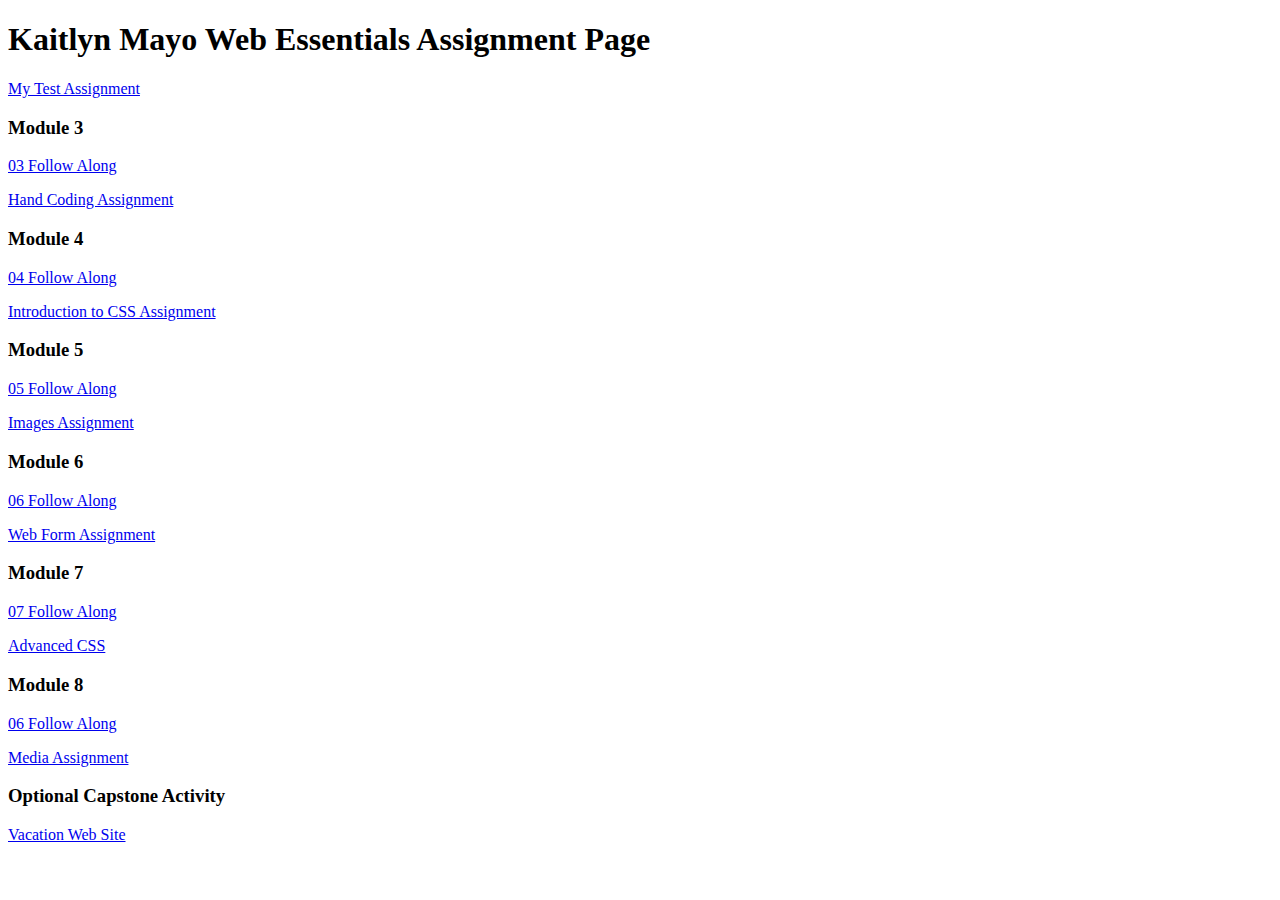
<file: index.html>
<!DOCTYPE html>
<html lang="en">
	<head>
		<meta charset="UTF-8">
		<meta name="viewport" content="width=device-width, initial-scale=1.0">
		<title>dwdd 1600 assignment list page</title>
	</head>
	<body>
		<h1>Kaitlyn Mayo Web Essentials Assignment Page</h1>
		<p><a href="01test">My Test Assignment</a></p>
		
		<h3>Module 3</h3>
		<p><a href="03follow-along">03 Follow Along</a></p>
		<p><a href="03hand-coding">Hand Coding Assignment</a></p>
		
		<h3>Module 4</h3>
		<p><a href="04follow-along">04 Follow Along</a></p>
		<p><a href="04intro-css">Introduction to CSS Assignment</a></p>
		
		<h3>Module 5</h3>
		<p><a href="05follow-along">05 Follow Along</a></p>
		<p><a href="05images">Images Assignment</a></p>
		
		<h3>Module 6</h3>
		<p><a href="06follow-along">06 Follow Along</a></p>
		<p><a href="06form">Web Form Assignment</a></p>
		
		<h3>Module 7</h3>
		<p><a href="07follow-along">07 Follow Along</a></p>
		<p><a href="07advanced-css">Advanced CSS</a></p>
		
		<h3>Module 8</h3>
		<p><a href="08follow-along">06 Follow Along</a></p>
		<p><a href="08media">Media Assignment</a></p>
		
		<h3>Optional Capstone Activity</h3>
		<p><a href="vacation">Vacation Web Site</a></p>
	</body>
</html>
</file>
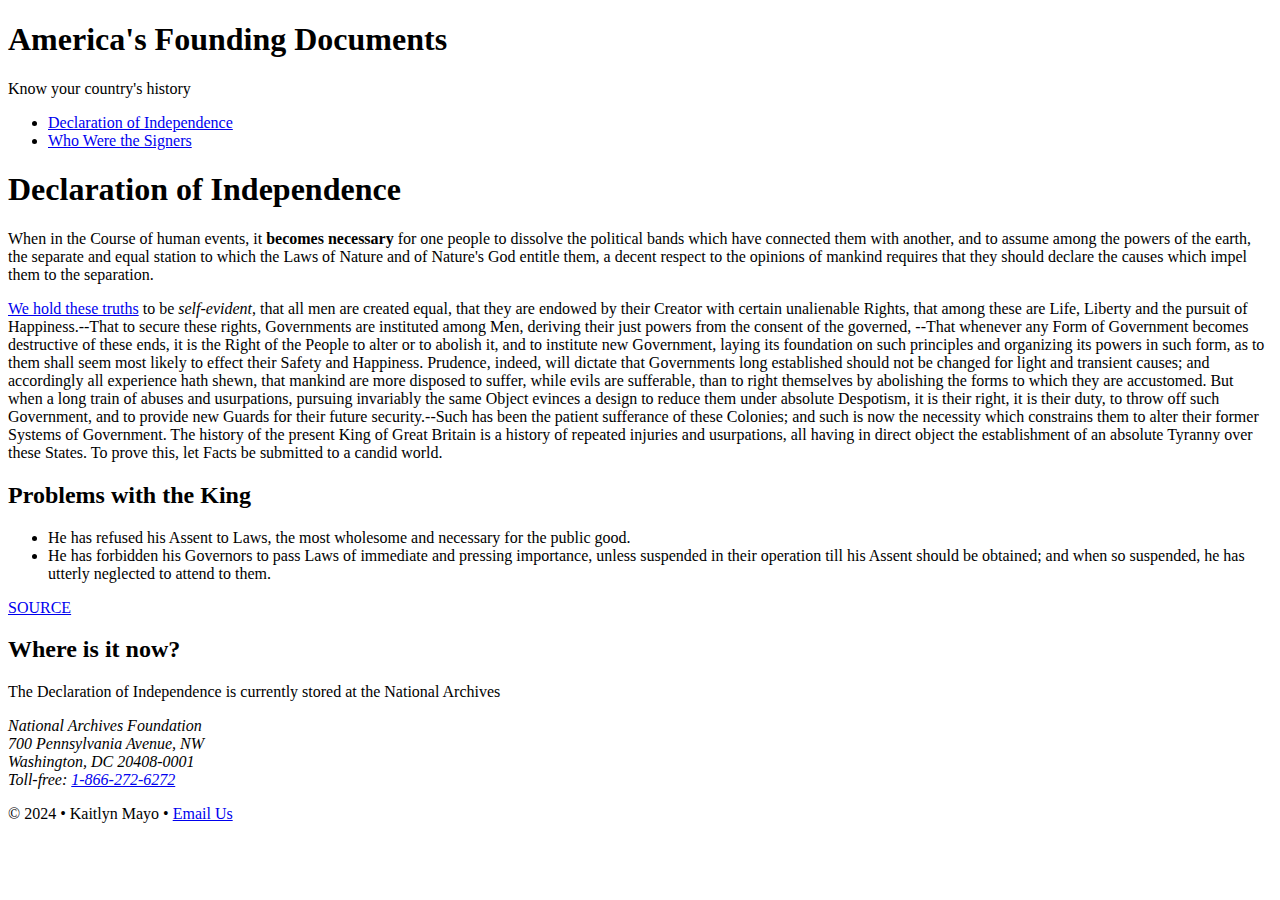
<file: 03follow-along/index.html>
<!doctype html>
<html lang="en">
    <head>
        <title>America's Founding Documents: Home</title>
        <meta name="viewport" content="width=device-width, initial scale=1">
        <meta charset="UTF-8">
        <meta name="description" content="Learn about the Declaration of Independence of the United States">
        <meta name="author" content="Kaitlyn Mayo">
        
    </head>
    <body>
        <!-- Start of the page header -->
        <header>
            <h1>America's Founding Documents</h1>
            <p>Know your country's history</p>
        </header>
        <!-- Start of the page navigation -->
        <nav>
            <ul>
                <li><a href="index.html">Declaration of Independence</a></li>
                <li><a href="signers.html">Who Were the Signers</a></li>
            </ul>
        </nav>
        <!-- Start of the page content -->
        <main>
            <h1>Declaration of Independence</h1>
            <p>When in the Course of human events, it <strong>becomes necessary</strong> for one people to dissolve the political bands which have connected them with another, and to assume among the powers of the earth, the separate and equal station to which the Laws of Nature and of Nature's God entitle them, a decent respect to the opinions of mankind requires that they should declare the causes which impel them to the separation.</p>
            <p><a href="signers.html#sign">We hold these truths</a> to be <em>self-evident</em>, that all men are created equal, that they are endowed by their Creator with certain unalienable Rights, that among these are Life, Liberty and the pursuit of Happiness.--That to secure these rights, Governments are instituted among Men, deriving their just powers from the consent of the governed, --That whenever any Form of Government becomes destructive of these ends, it is the Right of the People to alter or to abolish it, and to institute new Government, laying its foundation on such principles and organizing its powers in such form, as to them shall seem most likely to effect their Safety and Happiness. Prudence, indeed, will dictate that Governments long established should not be changed for light and transient causes; and accordingly all experience hath shewn, that mankind are more disposed to suffer, while evils are sufferable, than to right themselves by abolishing the forms to which they are accustomed. But when a long train of abuses and usurpations, pursuing invariably the same Object evinces a design to reduce them under absolute Despotism, it is their right, it is their duty, to throw off such Government, and to provide new Guards for their future security.--Such has been the patient sufferance of these Colonies; and such is now the necessity which constrains them to alter their former Systems of Government. The history of the present King of Great Britain is a history of repeated injuries and usurpations, all having in direct object the establishment of an absolute Tyranny over these States. To prove this, let Facts be submitted to a candid world.</p>
            
            <h2>Problems with the King</h2>
                <ul>
                    <li>He has refused his Assent to Laws, the most wholesome and necessary for the public good.</li>
                    <li>He has forbidden his Governors to pass Laws of immediate and pressing importance, unless suspended in their operation till his Assent should be obtained; and when so suspended, he has utterly neglected to attend to them.</li>
                </ul>
                <p><a href="https://www.archives.gov/founding-docs/declaration-transcript" target="_blank" rel="noopener">SOURCE</a></p>
            
            
            <h2>Where is it now?</h2>
                <p>The Declaration of Independence is currently stored at the National Archives</p>
                <address>
                National Archives Foundation<br>
                700 Pennsylvania Avenue, NW<br>
                Washington, DC 20408-0001<br>
                    Toll-free: <a href="tel:8662726272">1-866-272-6272</a>
            </address>
        </main>
        <!-- Start of the page footer -->
        <footer>
            <p>&copy; 2024 &bull; Kaitlyn Mayo &bull; <a href="mailto:11062712@uvu.edu">Email Us</a></p>
        </footer>
        
    </body> 
</html>
</file>
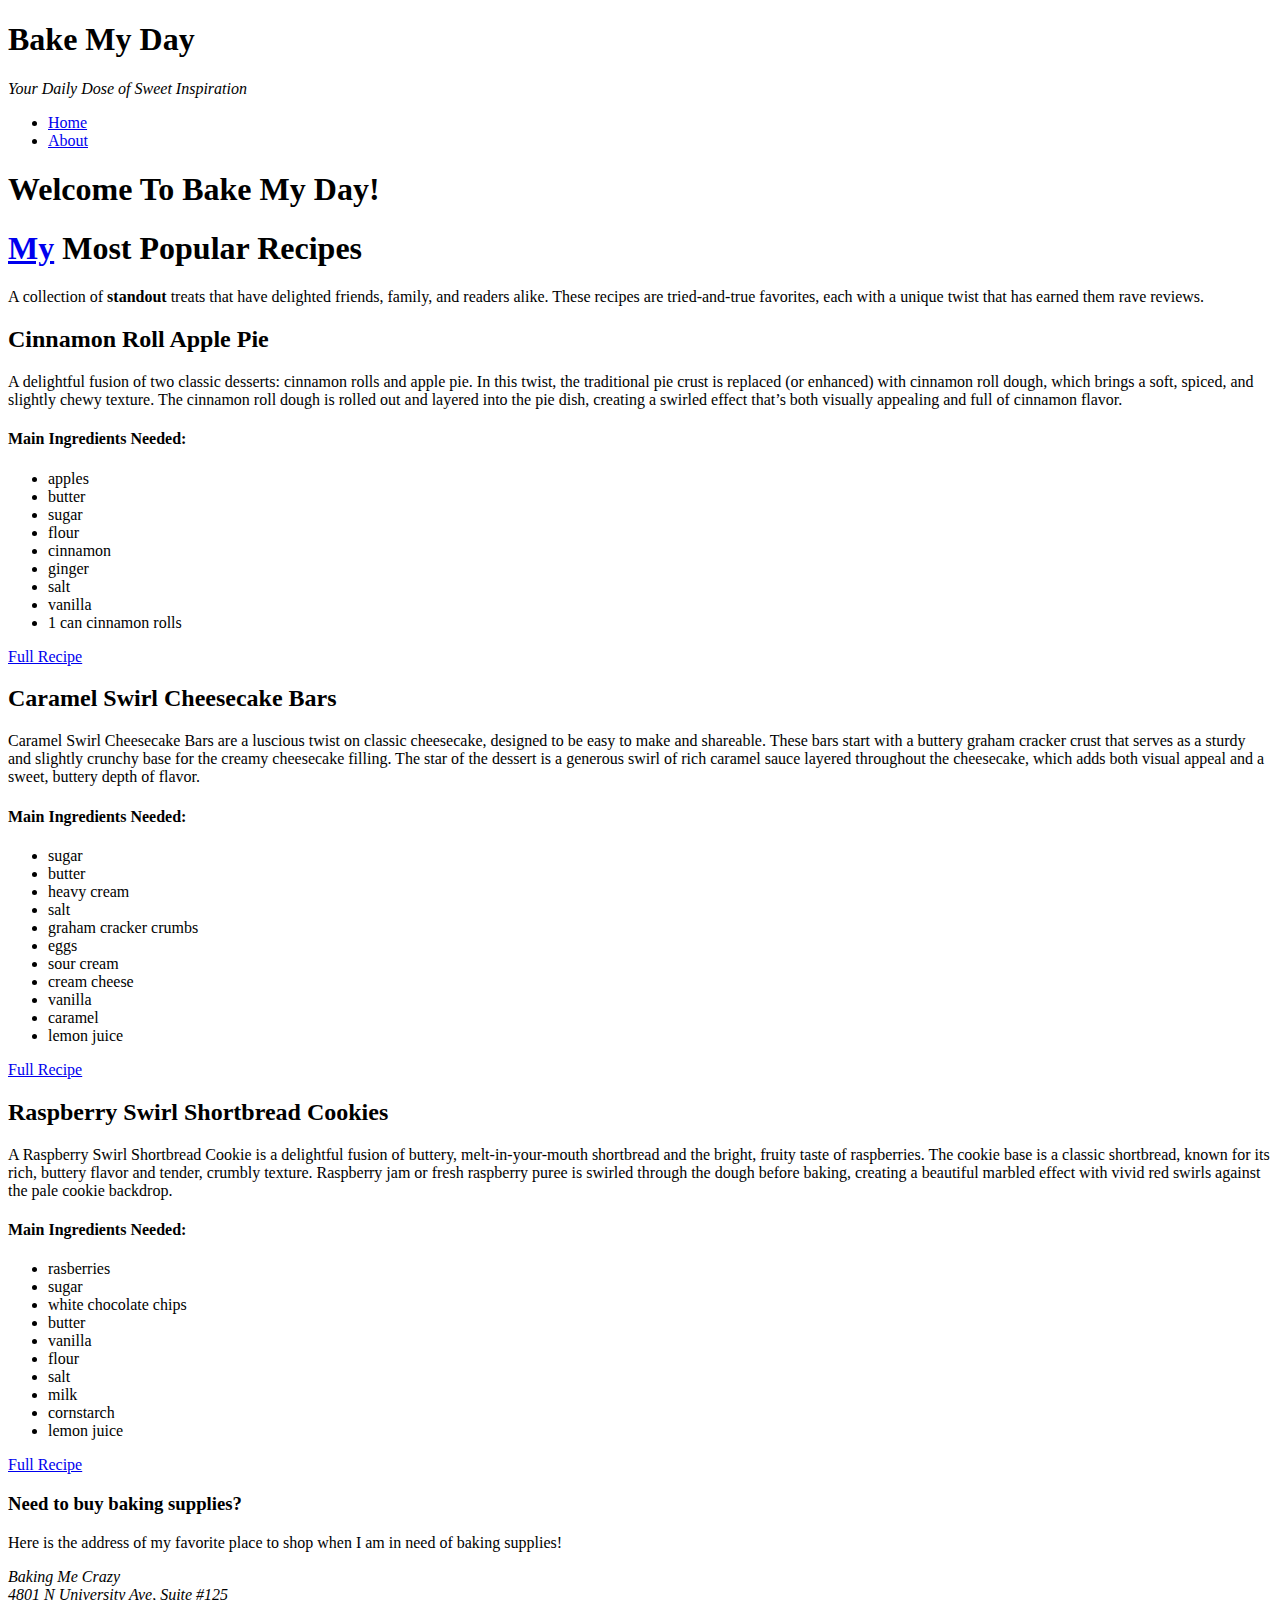
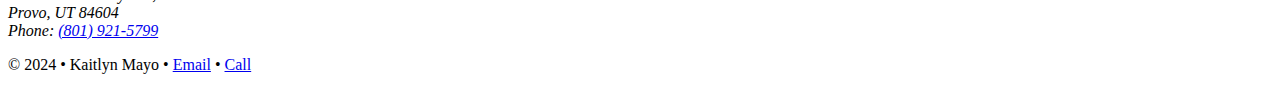
<file: 03hand-coding/index.html>
<!doctype html>
<html lang="en">
    <head>
        <title>Bake My Day: Home</title>
        <meta name="viewport" content="width=device-width, initial scale=1">
        <meta charset="UTF-8">
        <meta name="description" content="Learn more about baking for beginners">
        <meta name="author" content="Kaitlyn Mayo">
        
    </head>
    <body>
        <!--Start of the page header-->
        <header>
            <h1>Bake My Day</h1>
            <p><em>Your Daily Dose of Sweet Inspiration</em></p>
        </header>
        <!--Start of the page navigation-->
        <nav>
            <ul>
                <li><a href="index.html">Home</a></li>
                <li><a href="about.html">About</a></li>
            </ul>
            
        </nav>
        <!--Start of the page content-->
        <main>
            <h1>Welcome To Bake My Day!</h1>
            <h1><a href="about.html#about">My</a> Most Popular Recipes</h1>
            <p>A collection of <strong>standout</strong> treats that have delighted friends, family, and readers alike. These recipes are tried-and-true favorites, each with a unique twist that has earned them rave reviews.</p>
            
            <h2>Cinnamon Roll Apple Pie</h2>
                <p>A delightful fusion of two classic desserts: cinnamon rolls and apple pie. In this twist, the traditional pie crust is replaced (or enhanced) with cinnamon roll dough, which brings a soft, spiced, and slightly chewy texture. The cinnamon roll dough is rolled out and layered into the pie dish, creating a swirled effect that’s both visually appealing and full of cinnamon flavor.</p>
            
            <h4>Main Ingredients Needed:</h4>
                <ul>
                    <li>apples</li>
                    <li>butter</li>
                    <li>sugar</li>
                    <li>flour</li>
                    <li>cinnamon</li>
                    <li>ginger</li>
                    <li>salt</li>
                    <li>vanilla</li>
                    <li>1 can cinnamon rolls</li>
                </ul>
            
                <p><a href="https://cooklikelauren.com/desserts/cinnamon-roll-apple-pie/" target="_blank" rel="noopener">Full Recipe</a></p>
            
            <h2>Caramel Swirl Cheesecake Bars</h2>
                <p>Caramel Swirl Cheesecake Bars are a luscious twist on classic cheesecake, designed to be easy to make and shareable. These bars start with a buttery graham cracker crust that serves as a sturdy and slightly crunchy base for the creamy cheesecake filling. The star of the dessert is a generous swirl of rich caramel sauce layered throughout the cheesecake, which adds both visual appeal and a sweet, buttery depth of flavor.</p>
            
            <h4>Main Ingredients Needed:</h4>
                <ul>
                    <li>sugar</li>
                    <li>butter</li>
                    <li>heavy cream</li>
                    <li>salt</li>
                    <li>graham cracker crumbs</li>
                    <li>eggs</li>
                    <li>sour cream</li>
                    <li>cream cheese</li>
                    <li>vanilla</li>
                    <li>caramel</li>
                    <li>lemon juice</li>
                </ul>
            
                <p><a href="https://mikebakesnyc.com/salted-caramel-swirl-cheesecake-bars/" target="_blank" rel="noopener">Full Recipe</a></p>
            
            <h2>Raspberry Swirl Shortbread Cookies</h2>
                <p>A Raspberry Swirl Shortbread Cookie is a delightful fusion of buttery, melt-in-your-mouth shortbread and the bright, fruity taste of raspberries. The cookie base is a classic shortbread, known for its rich, buttery flavor and tender, crumbly texture. Raspberry jam or fresh raspberry puree is swirled through the dough before baking, creating a beautiful marbled effect with vivid red swirls against the pale cookie backdrop.</p>
                <p>
                
            <h4>Main Ingredients Needed:</h4>
                <ul>
                    <li>rasberries</li>
                    <li>sugar</li>
                    <li>white chocolate chips</li>
                    <li>butter</li>
                    <li>vanilla</li>
                    <li>flour</li>
                    <li>salt</li>
                    <li>milk</li>
                    <li>cornstarch</li>
                    <li>lemon juice</li>
                </ul>
                    
            <p><a href="https://www.foodnetwork.com/fnk/recipes/swirl-shortbread-cookie-sandwiches-with-raspberry-filling-9501554" target="_blank" rel="noopener">Full Recipe</a></p>
            
            <h3>Need to buy baking supplies?</h3>
                <p>Here is the address of my favorite place to shop when I am in need of baking supplies!</p>
                <address>
                Baking Me Crazy<br>
                4801 N University Ave, Suite #125<br>
                Provo, UT 84604<br>
                Phone: <a href="tel:8019215799">(801) 921-5799</a>
                </address>
               
        </main>
        <!--Start of the page footer-->
        <footer>
            <p>&copy; 2024 &bull; Kaitlyn Mayo &bull;
            <a href="mailto:11062712@uvu.edu">Email</a> &bull;
            <a href="tel:000-000-0000">Call</a></p>
        </footer>
    </body>
</file>
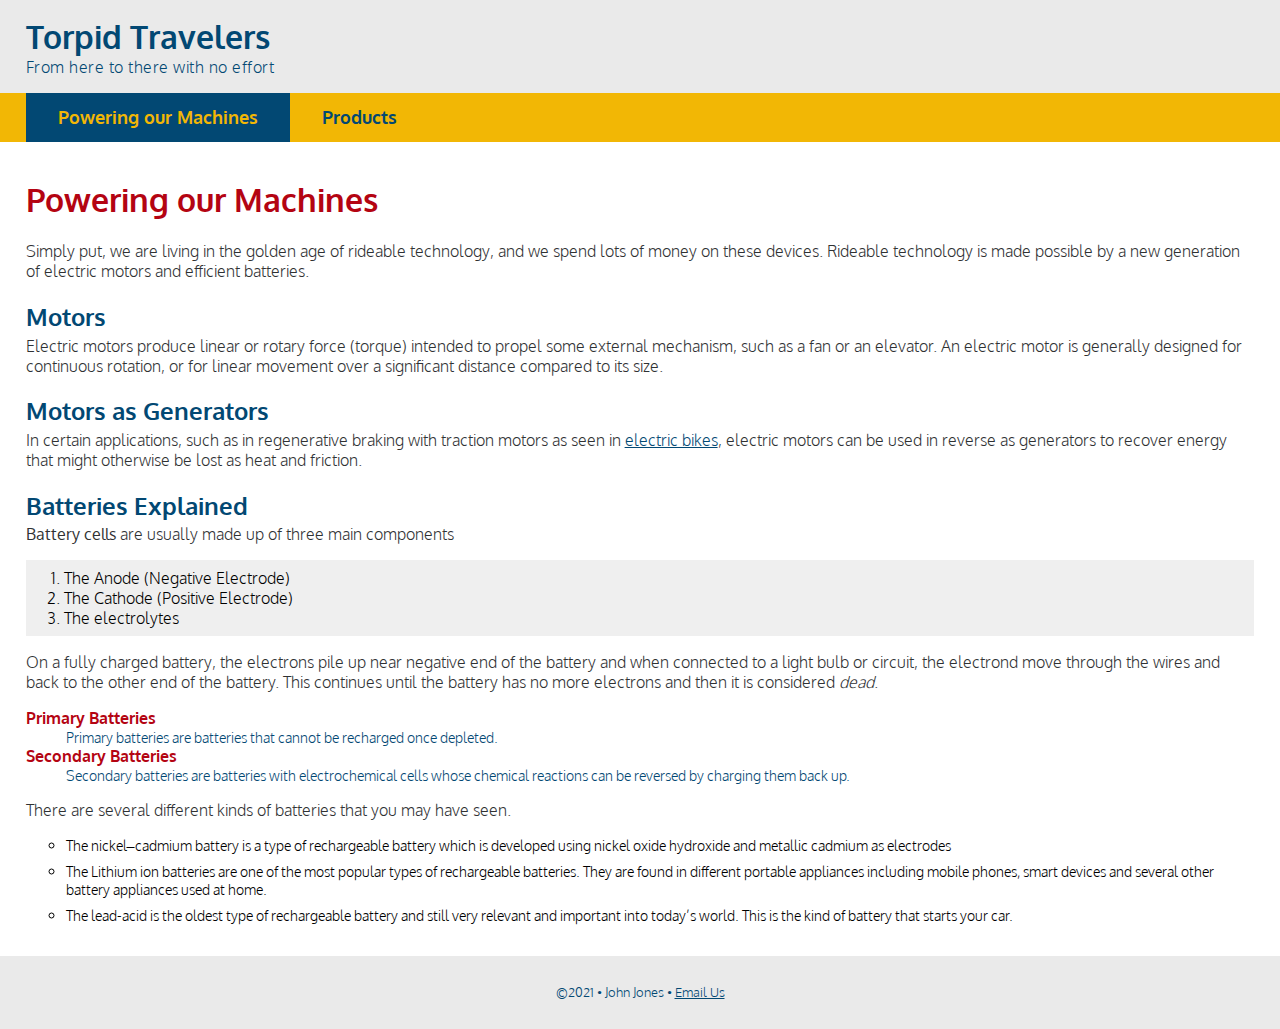
<file: 04follow-along/index.html>
<!doctype html>
<html lang="en">
<head>
    <meta name="description" content="Torpid Travelers is dedicated to helping you get around without breaking a sweat.">
    <meta charset="UTF-8">
    <title>Torpid Travelers: Powering our Machines</title>
    <link rel="stylesheet" href="traveler.css">
    <link rel="preconnect" href="https://fonts.googleapis.com">
    <link rel="preconnect" href="https://fonts.gstatic.com" crossorigin>    
    <link href="https://fonts.googleapis.com/css2?family=Oxygen:wght@300;700&display=swap" rel="stylesheet">
    <meta name="viewport" content="width=device-width, initial scale=1">
</head>
<body>
    <!-- start the page header -->
    <header>
        <h1>Torpid Travelers</h1>
        <p>From here to there with no effort</p>
    </header>
    
    <!-- start the page navigation -->
    <nav>
        <ul>
            <li class="active"><a href="index.html">Powering our Machines</a></li>
            <li><a href="products.html">Products</a></li>
        </ul>
    </nav>
    
    <!-- start the page main -->
    <main>
        <h1>Powering our Machines</h1>
        <p>Simply put, we are living in the golden age of rideable technology, and we spend lots of money on these devices. Rideable technology  is made possible by a new generation of electric motors and efficient batteries.</p>
        
        <h2>Motors</h2>
        <p>Electric motors produce linear or rotary force (torque) intended to propel some external mechanism, such as a fan or an elevator. An electric motor is generally designed for continuous rotation, or for linear movement over a significant distance compared to its size.</p>
        
        <h2>Motors as Generators</h2>
        <p>In certain applications, such as in regenerative braking with traction motors as seen in <a href="products.html#eb">electric bikes</a>, electric motors can be used in reverse as generators to recover energy that might otherwise be lost as heat and friction.</p>
        
        <h2>Batteries Explained</h2>
        <p><strong>Battery cells</strong> are usually made up of three main components</p>
        <ol>
            <li>The Anode (Negative Electrode)</li>
            <li>The Cathode (Positive Electrode)</li>
            <li>The electrolytes</li>
        </ol>
        <p>On a fully charged battery, the electrons pile up near negative end of the battery and when connected to a light bulb or circuit, the electrond move through the wires and back to the other end of the battery. This continues until the battery has no more electrons and then it is considered <em>dead</em>.</p>
        
        <dl>
            <dt>Primary Batteries</dt>
            <dd>Primary batteries are batteries that cannot be recharged once depleted.</dd>
            <dt>Secondary Batteries</dt>
            <dd>Secondary batteries are batteries with electrochemical cells whose chemical reactions can be reversed by charging them back up.</dd>
        </dl>
        <p>There are several different kinds of batteries that you may have seen.</p>
        <ul>
            <li>The nickel–cadmium battery is a type of rechargeable battery which is developed using nickel oxide hydroxide and metallic cadmium as electrodes</li>
            <li>The Lithium ion batteries are one of the most popular types of rechargeable batteries. They are found in different portable appliances including mobile phones, smart devices and several other battery appliances used at home. </li>
            <li>The lead-acid is the oldest type of rechargeable battery and still very relevant and important into today’s world. This is the kind of battery that starts your car.</li>
        </ul>
    </main>
    
    <!-- start the page footer -->
    <footer>
        <p>&copy;2021 &bull; John Jones &bull; <a href="mailto:zen@gmail.com">Email Us</a> </p>
    </footer>
</body>
</html>
</file>
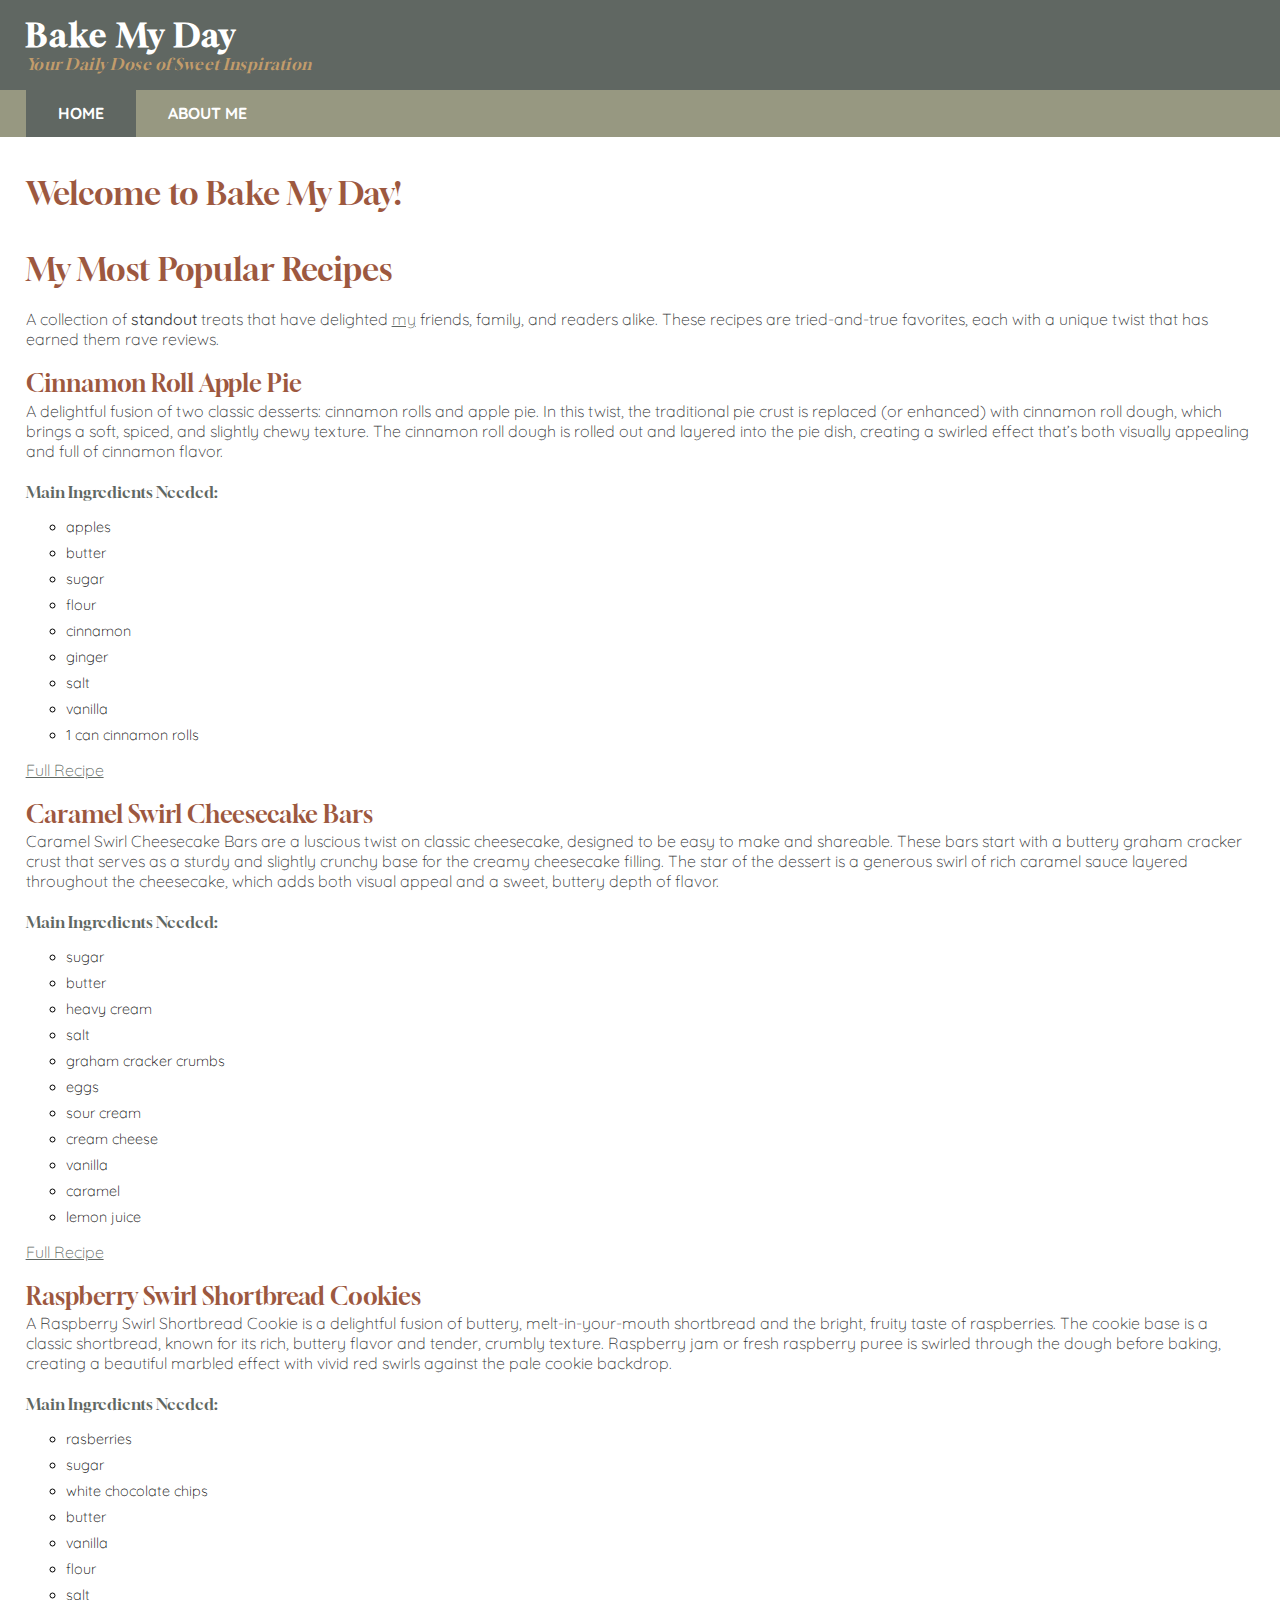
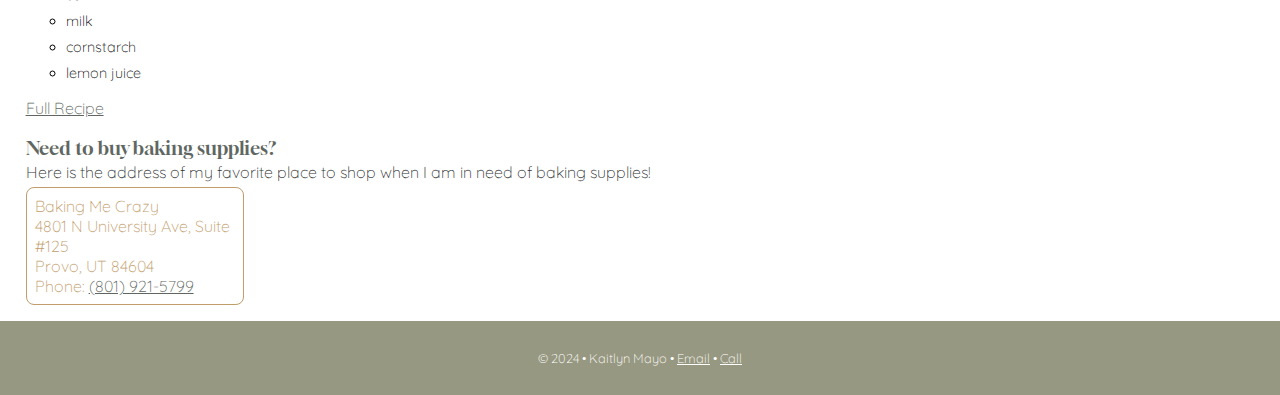
<file: 04intro-css/index.html>
<!doctype html>
<html lang="en">
    <head>
        <title>Bake My Day: Home</title>
        <meta name="viewport" content="width=device-width, initial scale=1">
        <meta charset="UTF-8">
        <meta name="description" content="Learn more about baking for beginners">
        <meta name="author" content="Kaitlyn Mayo">
        <link rel="stylesheet" href="styles.css">
        <link rel="preconnect" href="https://fonts.googleapis.com">
        <link rel="preconnect" href="https://fonts.gstatic.com" crossorigin>
        <link href="https://fonts.googleapis.com/css2?family=Gloock&family=Quicksand:wght@300..700&display=swap" rel="stylesheet">
        
    </head>
    <body>
        <!--Start of the page header-->
        <header>
            <h1>Bake My Day</h1>
            <p><em>Your Daily Dose of Sweet Inspiration</em></p>
        </header>
        <!--Start of the page navigation-->
        <nav>
            <ul>
                <li class="active"><a href="index.html">HOME</a></li>
                <li><a href="about.html">ABOUT ME</a></li>
            </ul>
            
        </nav>
        <!--Start of the page content-->
        <main>
            <h1>Welcome to Bake My Day! <br>
                <br>
                My Most Popular Recipes
            </h1>
            <p>A collection of <strong>standout</strong> treats that have delighted <a href="about.html#about">my</a> friends, family, and readers alike. These recipes are tried-and-true favorites, each with a unique twist that has earned them rave reviews.</p>
            
            <h2>Cinnamon Roll Apple Pie</h2>
                <p>A delightful fusion of two classic desserts: cinnamon rolls and apple pie. In this twist, the traditional pie crust is replaced (or enhanced) with cinnamon roll dough, which brings a soft, spiced, and slightly chewy texture. The cinnamon roll dough is rolled out and layered into the pie dish, creating a swirled effect that’s both visually appealing and full of cinnamon flavor.</p>
            
            <h4>Main Ingredients Needed:</h4>
                <ul>
                    <li>apples</li>
                    <li>butter</li>
                    <li>sugar</li>
                    <li>flour</li>
                    <li>cinnamon</li>
                    <li>ginger</li>
                    <li>salt</li>
                    <li>vanilla</li>
                    <li>1 can cinnamon rolls</li>
                </ul>
            
                <p><a href="https://cooklikelauren.com/desserts/cinnamon-roll-apple-pie/" target="_blank" rel="noopener">Full Recipe</a></p>
            
            <h2>Caramel Swirl Cheesecake Bars</h2>
                <p>Caramel Swirl Cheesecake Bars are a luscious twist on classic cheesecake, designed to be easy to make and shareable. These bars start with a buttery graham cracker crust that serves as a sturdy and slightly crunchy base for the creamy cheesecake filling. The star of the dessert is a generous swirl of rich caramel sauce layered throughout the cheesecake, which adds both visual appeal and a sweet, buttery depth of flavor.</p>
            
            <h4>Main Ingredients Needed:</h4>
                <ul>
                    <li>sugar</li>
                    <li>butter</li>
                    <li>heavy cream</li>
                    <li>salt</li>
                    <li>graham cracker crumbs</li>
                    <li>eggs</li>
                    <li>sour cream</li>
                    <li>cream cheese</li>
                    <li>vanilla</li>
                    <li>caramel</li>
                    <li>lemon juice</li>
                </ul>
            
                <p><a href="https://mikebakesnyc.com/salted-caramel-swirl-cheesecake-bars/" target="_blank" rel="noopener">Full Recipe</a></p>
            
            <h2>Raspberry Swirl Shortbread Cookies</h2>
                <p>A Raspberry Swirl Shortbread Cookie is a delightful fusion of buttery, melt-in-your-mouth shortbread and the bright, fruity taste of raspberries. The cookie base is a classic shortbread, known for its rich, buttery flavor and tender, crumbly texture. Raspberry jam or fresh raspberry puree is swirled through the dough before baking, creating a beautiful marbled effect with vivid red swirls against the pale cookie backdrop.</p>
                <p>
                
            <h4>Main Ingredients Needed:</h4>
                <ul>
                    <li>rasberries</li>
                    <li>sugar</li>
                    <li>white chocolate chips</li>
                    <li>butter</li>
                    <li>vanilla</li>
                    <li>flour</li>
                    <li>salt</li>
                    <li>milk</li>
                    <li>cornstarch</li>
                    <li>lemon juice</li>
                </ul>
                    
            <p><a href="https://www.foodnetwork.com/fnk/recipes/swirl-shortbread-cookie-sandwiches-with-raspberry-filling-9501554" target="_blank" rel="noopener">Full Recipe</a></p>
            
            <h3>Need to buy baking supplies?</h3>
                <p>Here is the address of my favorite place to shop when I am in need of baking supplies!</p>
                <address>
                Baking Me Crazy<br>
                4801 N University Ave, Suite #125<br>
                Provo, UT 84604<br>
                Phone: <a href="tel:8019215799">(801) 921-5799</a>
                </address>
               
        </main>
        <!--Start of the page footer-->
        <footer>
            <p>&copy; 2024 &bull; Kaitlyn Mayo &bull;
            <a href="mailto:11062712@uvu.edu">Email</a> &bull;
            <a href="tel:000-000-0000">Call</a></p>
        </footer>
    </body>
</file>
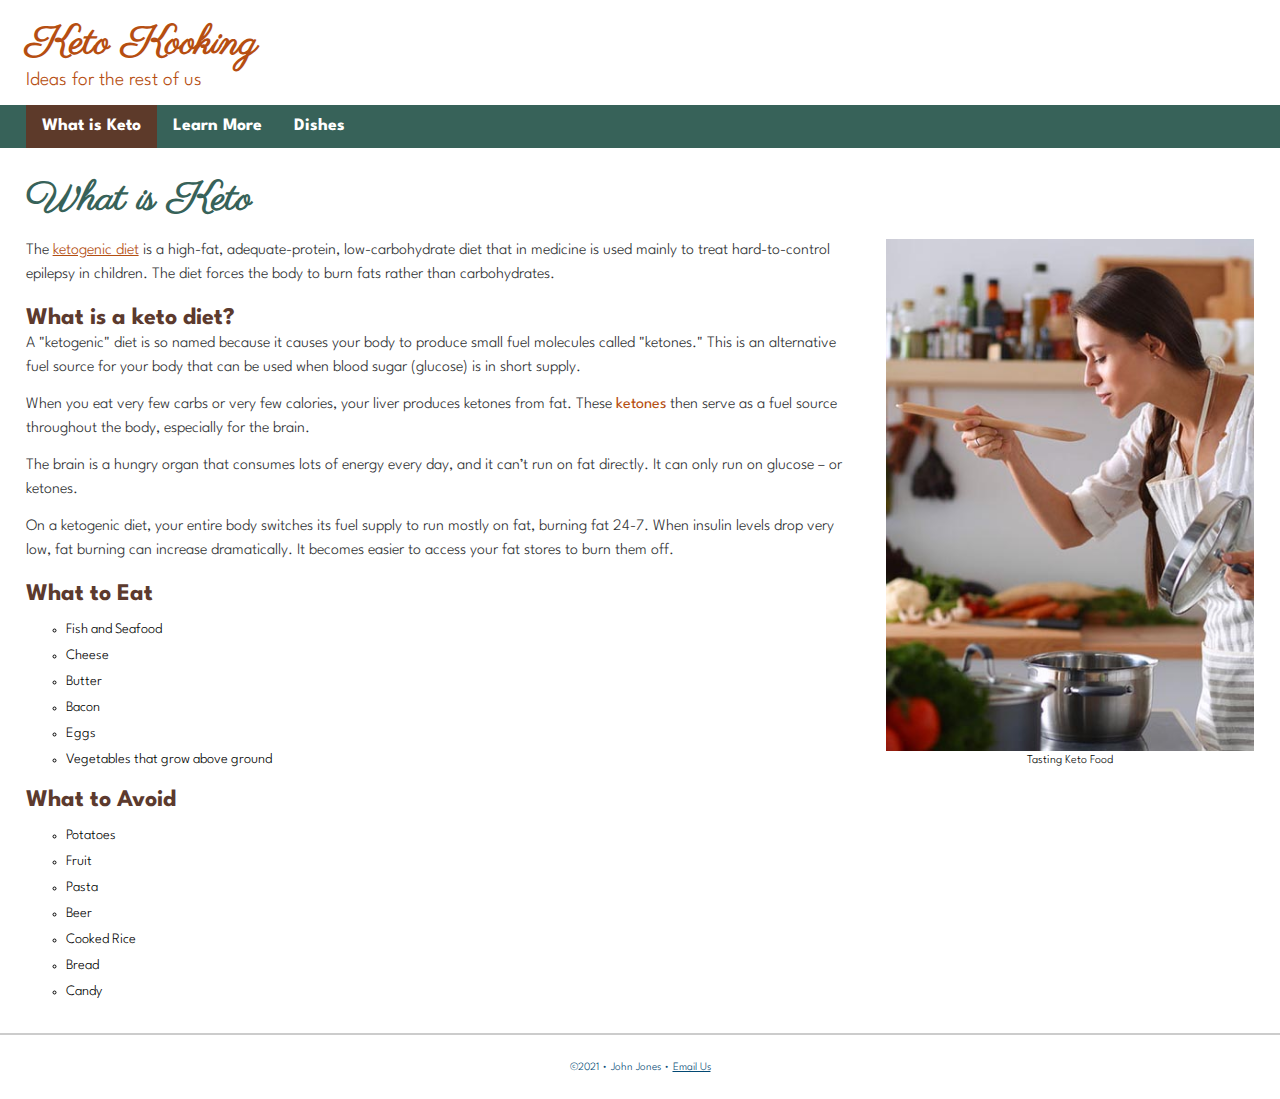
<file: 05follow-along/index.html>
<!doctype html>
<html lang="en">
<head>
    <meta name="description" content="Learn about the many benefits of the ketogenic diet.">
    
    <meta name="viewport" content="width=device-width, initial-scale=1">
    
    <link href="https://fonts.googleapis.com/css2?family=Parisienne&family=Spartan:wght@300&display=swap" rel="stylesheet">
    
    <link rel="stylesheet" href="keto.css">
    
    <meta charset="UTF-8">
    <title>Keto Kooking</title>
</head>
<body>
    <!-- start the page header -->
    <header>
        <h1>Keto Kooking</h1>
        <p>Ideas for the rest of us</p>
    </header>
    
    <!-- start the page navigation -->
    <nav>
        <ul>
            <li class="active"><a href="index.html">What is Keto</a></li>
            <li><a href="#">Learn More</a></li>
            <li><a href="dishes.html">Dishes</a></li>
        </ul>
    </nav>
    
    <!-- start the page main -->
    <main>
        <h1>What is Keto</h1>
        
        <figure class="wrapped">
            <img src="images/taste_food.jpg" alt="Tasting Food" width="400" height="555">
            <figcaption>Tasting Keto Food</figcaption>
        </figure>
        
        <p>The <a href="https://en.wikipedia.org/wiki/Ketogenic_diet" target="_blank" rel="noopener">ketogenic diet</a> is a high-fat, adequate-protein, low-carbohydrate diet that in medicine is used mainly to treat hard-to-control epilepsy in children. The diet forces the body to burn fats rather than carbohydrates.</p>
        
        <h2>What is a keto diet?</h2>
        <p>A  "ketogenic" diet is so named because it causes your body to produce small fuel molecules called "ketones." This is an alternative fuel source for your body that can be used when blood sugar (glucose) is in short supply.</p>

        <p>When you eat very few carbs or very few calories, your liver produces ketones from fat. These <strong>ketones</strong> then serve as a fuel source throughout the body, especially for the brain.</p>

        <p>The brain is a hungry organ that consumes lots of energy every day, and it can’t run on fat directly. It can only run on glucose – or ketones.</p>

        <p>On a ketogenic diet, your entire body switches its fuel supply to run mostly on fat, burning fat 24-7. When insulin levels drop very low, fat burning can increase dramatically. It becomes easier to access your fat stores to burn them off.</p>
        
        <h2>What to Eat</h2>
        <ul>
            <li>Fish and Seafood</li>
            <li>Cheese</li>
            <li>Butter</li>
            <li>Bacon</li>
            <li>Eggs</li>
            <li>Vegetables that grow above ground</li>
        </ul>
        
        <h2>What to Avoid</h2>
        <ul>
            <li>Potatoes</li>
            <li>Fruit</li>
            <li>Pasta</li>
            <li>Beer</li>
            <li>Cooked Rice</li>
            <li>Bread</li>
            <li>Candy</li>
        </ul>

    </main>
    
    <!-- start the page footer -->
    <footer>
        <p>&copy;2021 &bull; John Jones &bull; <a href="mailto:zen@gmail.com">Email Us</a> </p>
    </footer>
</body>
</html>
</file>
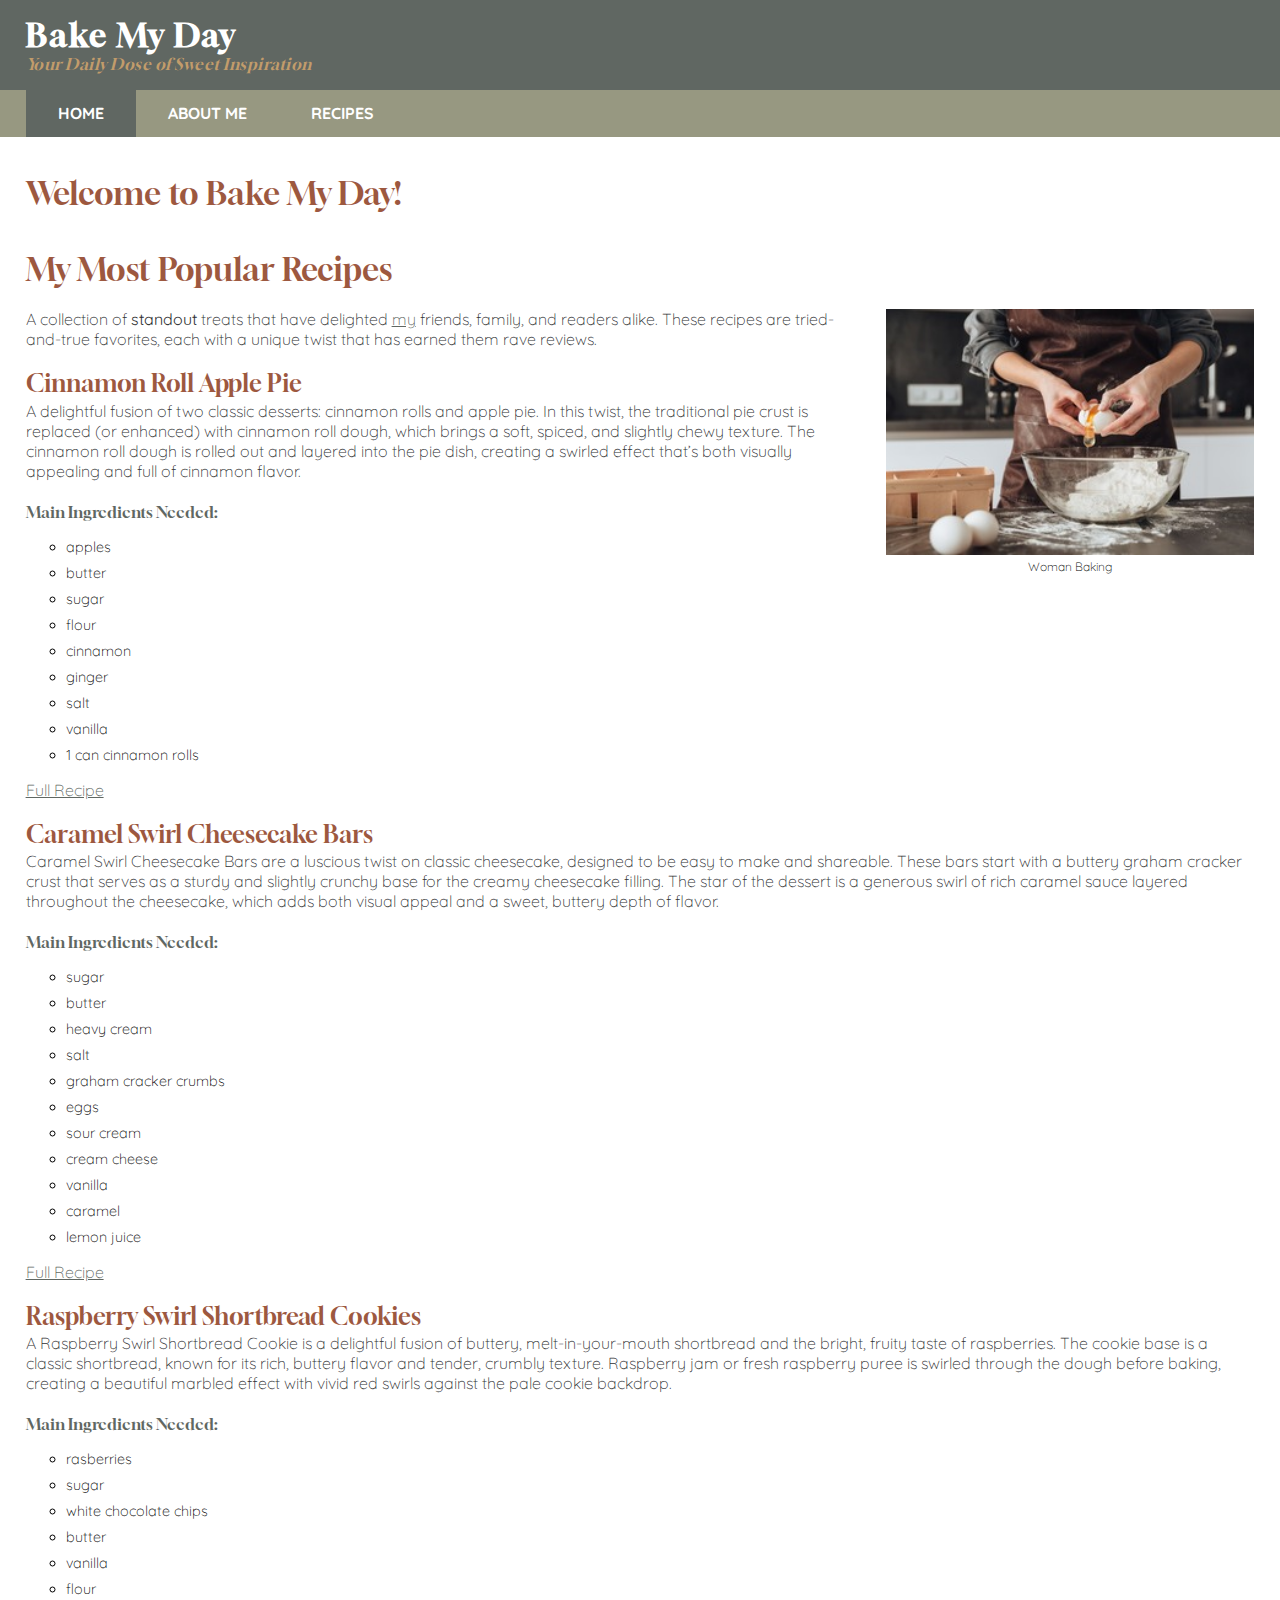
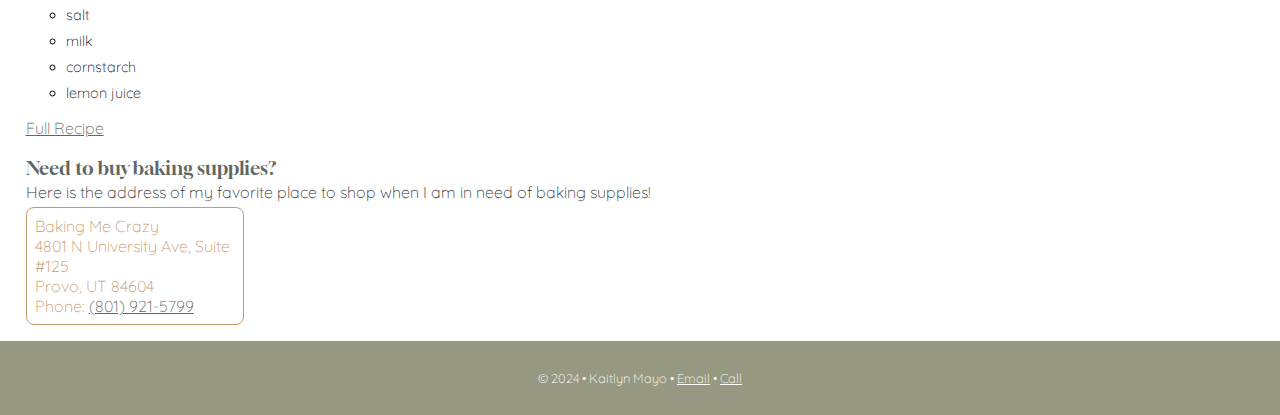
<file: 05images/index.html>
<!doctype html>
<html lang="en">
    <head>
        <title>Bake My Day: Home</title>
        <meta name="viewport" content="width=device-width, initial scale=1">
        <meta charset="UTF-8">
        <meta name="description" content="Learn more about baking for beginners">
        <meta name="author" content="Kaitlyn Mayo">
        <link rel="stylesheet" href="styles.css">
        <link rel="preconnect" href="https://fonts.googleapis.com">
        <link rel="preconnect" href="https://fonts.gstatic.com" crossorigin>
        <link href="https://fonts.googleapis.com/css2?family=Gloock&family=Quicksand:wght@300..700&display=swap" rel="stylesheet">
        
    </head>
    <body>
        <!--Start of the page header-->
        <header>
            <h1>Bake My Day</h1>
            <p><em>Your Daily Dose of Sweet Inspiration</em></p>
        </header>
        <!--Start of the page navigation-->
        <nav>
            <ul>
                <li class="active"><a href="index.html">HOME</a></li>
                <li><a href="about.html">ABOUT ME</a></li>
                <li><a href="recipes.html">RECIPES</a></li> 
            </ul>
            
        </nav>
        <!--Start of the page content-->
        <main>
            <h1>Welcome to Bake My Day! <br>
                <br>
                My Most Popular Recipes
            </h1>
            
            <figure class="home">
            <img src="images/woman_baking.jpg" alt="Woman Baking" width="300" height="200">
            <figcaption>Woman Baking</figcaption>
        </figure>
            
            <p>A collection of <strong>standout</strong> treats that have delighted <a href="about.html#about">my</a> friends, family, and readers alike. These recipes are tried-and-true favorites, each with a unique twist that has earned them rave reviews.</p>
            
            <h2>Cinnamon Roll Apple Pie</h2>
                <p>A delightful fusion of two classic desserts: cinnamon rolls and apple pie. In this twist, the traditional pie crust is replaced (or enhanced) with cinnamon roll dough, which brings a soft, spiced, and slightly chewy texture. The cinnamon roll dough is rolled out and layered into the pie dish, creating a swirled effect that’s both visually appealing and full of cinnamon flavor.</p>
            
            <h4>Main Ingredients Needed:</h4>
                <ul>
                    <li>apples</li>
                    <li>butter</li>
                    <li>sugar</li>
                    <li>flour</li>
                    <li>cinnamon</li>
                    <li>ginger</li>
                    <li>salt</li>
                    <li>vanilla</li>
                    <li>1 can cinnamon rolls</li>
                </ul>
            
                <p><a href="https://cooklikelauren.com/desserts/cinnamon-roll-apple-pie/" target="_blank" rel="noopener">Full Recipe</a></p>
            
            <h2>Caramel Swirl Cheesecake Bars</h2>
                <p>Caramel Swirl Cheesecake Bars are a luscious twist on classic cheesecake, designed to be easy to make and shareable. These bars start with a buttery graham cracker crust that serves as a sturdy and slightly crunchy base for the creamy cheesecake filling. The star of the dessert is a generous swirl of rich caramel sauce layered throughout the cheesecake, which adds both visual appeal and a sweet, buttery depth of flavor.</p>
            
            <h4>Main Ingredients Needed:</h4>
                <ul>
                    <li>sugar</li>
                    <li>butter</li>
                    <li>heavy cream</li>
                    <li>salt</li>
                    <li>graham cracker crumbs</li>
                    <li>eggs</li>
                    <li>sour cream</li>
                    <li>cream cheese</li>
                    <li>vanilla</li>
                    <li>caramel</li>
                    <li>lemon juice</li>
                </ul>
            
                <p><a href="https://mikebakesnyc.com/salted-caramel-swirl-cheesecake-bars/" target="_blank" rel="noopener">Full Recipe</a></p>
            
            <h2>Raspberry Swirl Shortbread Cookies</h2>
                <p>A Raspberry Swirl Shortbread Cookie is a delightful fusion of buttery, melt-in-your-mouth shortbread and the bright, fruity taste of raspberries. The cookie base is a classic shortbread, known for its rich, buttery flavor and tender, crumbly texture. Raspberry jam or fresh raspberry puree is swirled through the dough before baking, creating a beautiful marbled effect with vivid red swirls against the pale cookie backdrop.</p>
                <p>
                
            <h4>Main Ingredients Needed:</h4>
                <ul>
                    <li>rasberries</li>
                    <li>sugar</li>
                    <li>white chocolate chips</li>
                    <li>butter</li>
                    <li>vanilla</li>
                    <li>flour</li>
                    <li>salt</li>
                    <li>milk</li>
                    <li>cornstarch</li>
                    <li>lemon juice</li>
                </ul>
                    
            <p><a href="https://www.foodnetwork.com/fnk/recipes/swirl-shortbread-cookie-sandwiches-with-raspberry-filling-9501554" target="_blank" rel="noopener">Full Recipe</a></p>
            
            <h3>Need to buy baking supplies?</h3>
                <p>Here is the address of my favorite place to shop when I am in need of baking supplies!</p>
                <address>
                Baking Me Crazy<br>
                4801 N University Ave, Suite #125<br>
                Provo, UT 84604<br>
                Phone: <a href="tel:8019215799">(801) 921-5799</a>
                </address>
               
        </main>
        <!--Start of the page footer-->
        <footer>
            <p>&copy; 2024 &bull; Kaitlyn Mayo &bull;
            <a href="mailto:11062712@uvu.edu">Email</a> &bull;
            <a href="tel:000-000-0000">Call</a></p>
        </footer>
    </body>
</file>
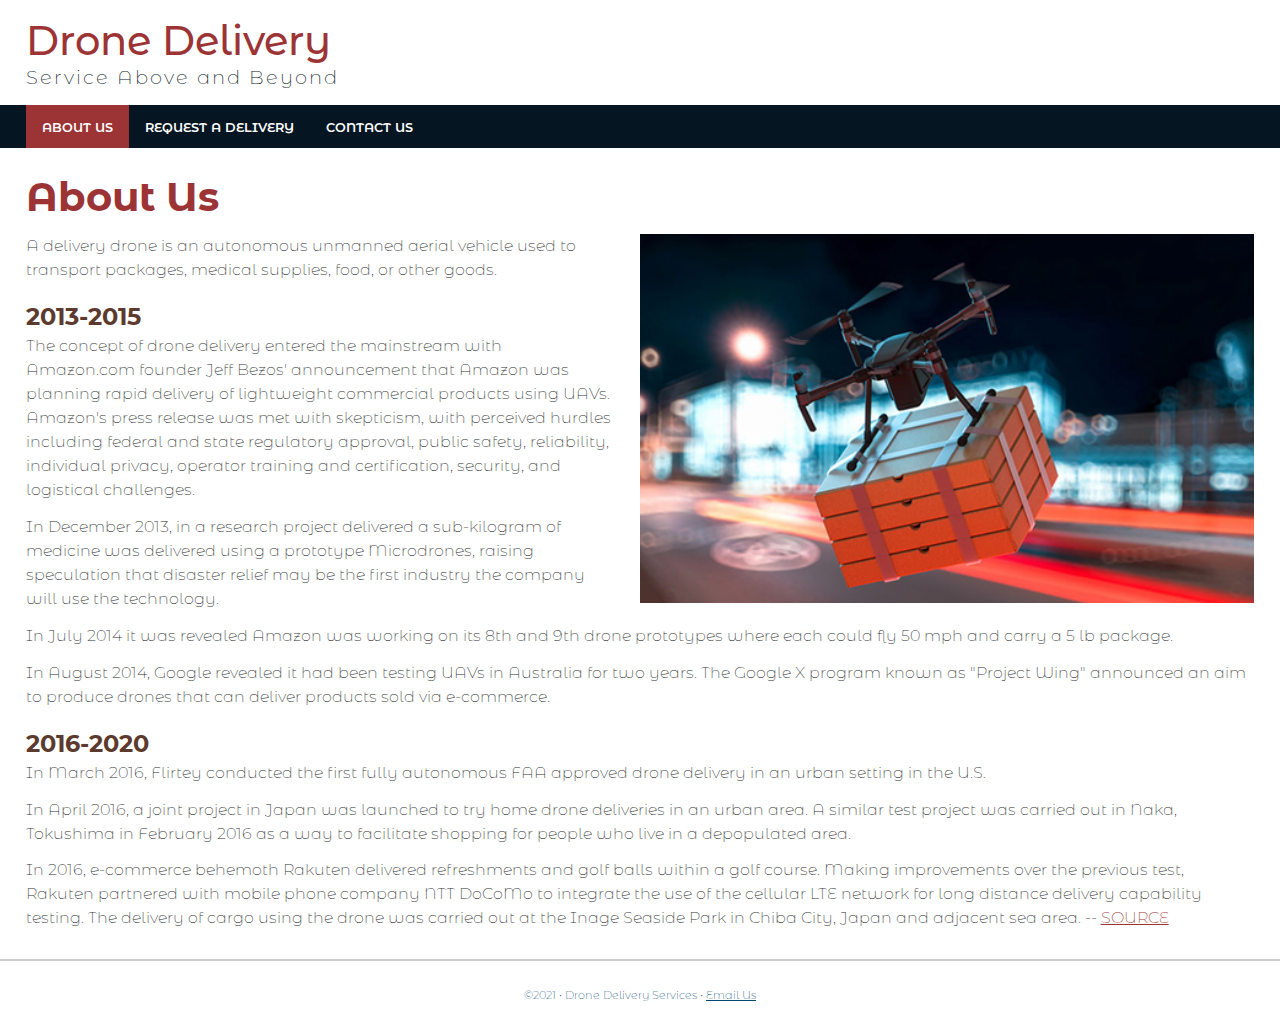
<file: 06follow-along/index.html>
<!doctype html>
<html lang="en">
<head>
    <meta name="description" content="Get your next meal delivered by drone.">
    
    <meta name="viewport" content="width=device-width, initial-scale=1">
    
    <link href="https://fonts.googleapis.com/css2?family=Montserrat+Alternates:wght@200;500&display=swap" rel="stylesheet">
    
    <link rel="stylesheet" href="delivery.css">
    
    <meta charset="UTF-8">
    <title>Drone Delivery Services LLC.</title>
</head>
<body>
    <!-- start the page header -->
    <header>
        <h1>Drone Delivery </h1>
        <p>Service Above and Beyond</p>
    </header>
    
    <!-- start the page navigation -->
    <nav>
        <ul>
            <li class="active"><a href="index.html">About Us</a></li>
            <li><a href="delivery.html">Request a Delivery</a></li>
            <li><a href="#">Contact Us</a></li>
        </ul>
    </nav>
    
    <!-- start the page main -->
    <main>
        <h1>About Us</h1>
        <figure class="wrapimage">
        <img src="images/drone.jpg" alt="Drone with Package" width="500" height="300">
        </figure>
        <p>A delivery drone is an autonomous unmanned aerial vehicle used to transport packages, medical supplies, food, or other goods.</p>
        
        <h2>2013-2015</h2>
        <p>The concept of drone delivery entered the mainstream with Amazon.com founder Jeff Bezos'  announcement that Amazon was planning rapid delivery of lightweight commercial products using UAVs. Amazon's press release was met with skepticism, with perceived hurdles including federal and state regulatory approval, public safety, reliability, individual privacy, operator training and certification, security, and logistical challenges.</p>

<p>In December 2013, in a research project delivered a sub-kilogram  of medicine was delivered using a prototype Microdrones, raising speculation that disaster relief may be the first industry the company will use the technology.</p>

<p>In July 2014 it was revealed Amazon was working on its 8th and 9th drone prototypes where each could fly 50 mph and carry a 5 lb package.</p>

<p>In August 2014, Google revealed it had been testing UAVs in Australia for two years. The Google X program known as "Project Wing" announced an aim to produce drones that can deliver products sold via e-commerce.</p>

<h2>2016-2020</h2>
    <p>In March 2016, Flirtey conducted the first fully autonomous FAA approved drone delivery in an urban setting in the U.S.</p>

<p>In April 2016, a joint project in Japan was launched to try home drone deliveries in an urban area. A similar test project was carried out in Naka, Tokushima in February 2016 as a way to facilitate shopping for people who live in a depopulated area.</p>

<p>In 2016, e-commerce behemoth Rakuten delivered refreshments and golf balls within a golf course. Making improvements over the previous test, Rakuten partnered with mobile phone company NTT DoCoMo to integrate the use of the cellular LTE network for long distance delivery capability testing. The delivery of cargo using the drone was carried out at the Inage Seaside Park in Chiba City, Japan and adjacent sea area. -- <a href="https://en.wikipedia.org/wiki/Delivery_drone" target="_blank">SOURCE</a></p>
 
        
    </main>
    
    <!-- start the page footer -->
    <footer>
        <p>&copy;2021 &bull; Drone Delivery Services &bull; <a href="mailto:zen@gmail.com">Email Us</a> </p>
    </footer>
</body>
</html>
</file>
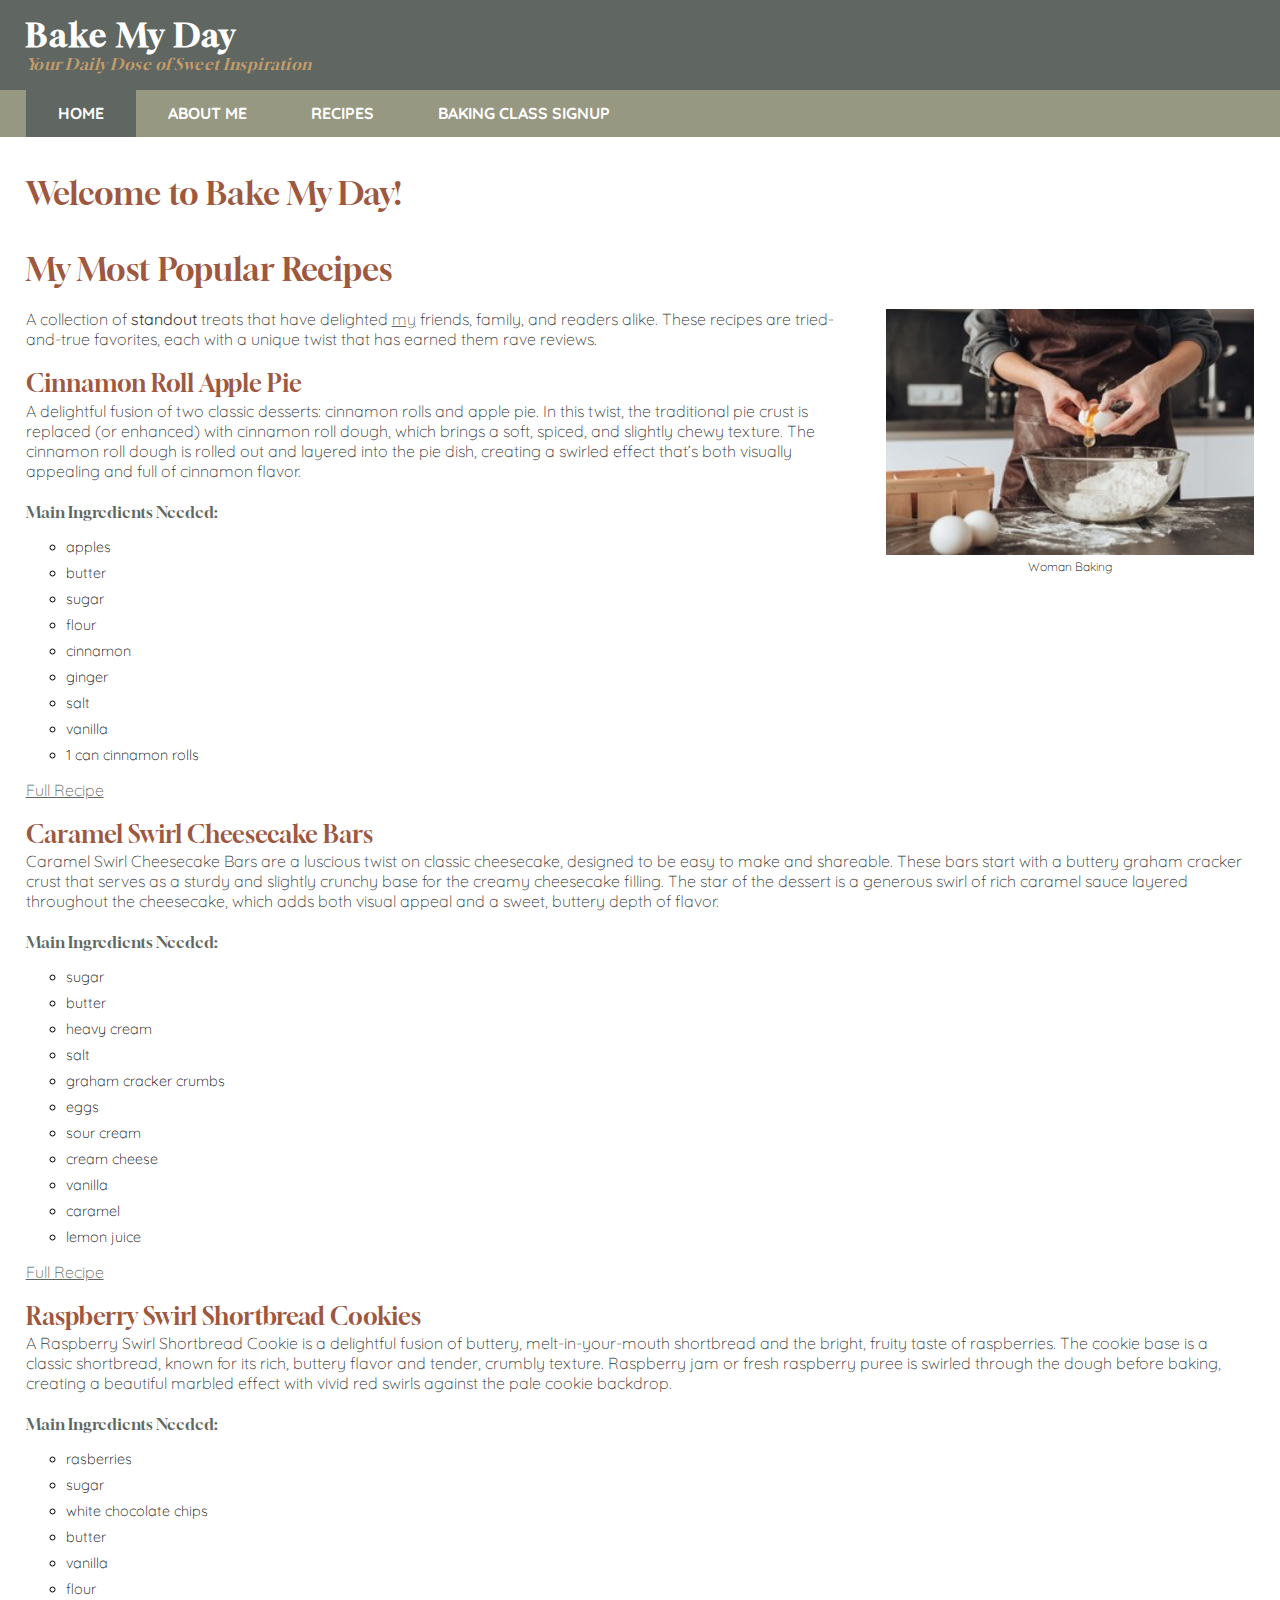
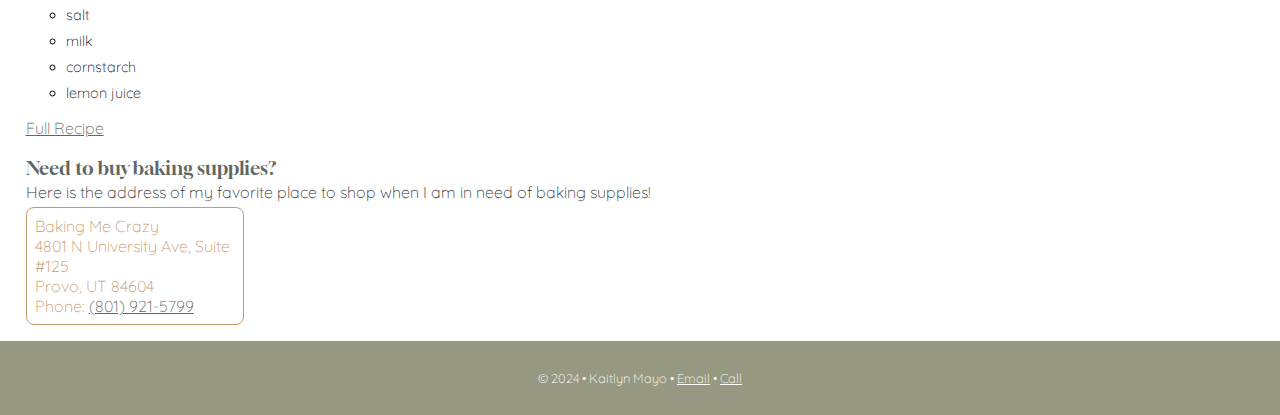
<file: 06form/index.html>
<!doctype html>
<html lang="en">
    <head>
        <title>Bake My Day: Home</title>
        <meta name="viewport" content="width=device-width, initial scale=1">
        <meta charset="UTF-8">
        <meta name="description" content="Learn more about baking for beginners">
        <meta name="author" content="Kaitlyn Mayo">
        <link rel="stylesheet" href="styles.css">
        <link rel="preconnect" href="https://fonts.googleapis.com">
        <link rel="preconnect" href="https://fonts.gstatic.com" crossorigin>
        <link href="https://fonts.googleapis.com/css2?family=Gloock&family=Quicksand:wght@300..700&display=swap" rel="stylesheet">
        
    </head>
    <body>
        <!--Start of the page header-->
        <header>
            <h1>Bake My Day</h1>
            <p><em>Your Daily Dose of Sweet Inspiration</em></p>
        </header>
        
        <!--Start of the page navigation-->
          <nav>
            <ul>
                <li class="active"><a href="index.html">HOME</a></li>
                <li><a href="about.html">ABOUT ME</a></li>
                <li><a href="recipes.html">RECIPES</a></li> 
                <li><a href="bakingclasses.html">BAKING CLASS SIGNUP</a></li>
            </ul>   
        </nav>
        
        <!--Start of the page content-->
        <main>
            <h1>Welcome to Bake My Day! <br>
                <br>
                My Most Popular Recipes
            </h1>
            
            <figure class="home">
            <img src="images/woman_baking.jpg" alt="Woman Baking" width="300" height="200">
            <figcaption>Woman Baking</figcaption>
        </figure>
            
            <p>A collection of <strong>standout</strong> treats that have delighted <a href="about.html#about">my</a> friends, family, and readers alike. These recipes are tried-and-true favorites, each with a unique twist that has earned them rave reviews.</p>
            
            <h2>Cinnamon Roll Apple Pie</h2>
                <p>A delightful fusion of two classic desserts: cinnamon rolls and apple pie. In this twist, the traditional pie crust is replaced (or enhanced) with cinnamon roll dough, which brings a soft, spiced, and slightly chewy texture. The cinnamon roll dough is rolled out and layered into the pie dish, creating a swirled effect that’s both visually appealing and full of cinnamon flavor.</p>
            
            <h4>Main Ingredients Needed:</h4>
                <ul>
                    <li>apples</li>
                    <li>butter</li>
                    <li>sugar</li>
                    <li>flour</li>
                    <li>cinnamon</li>
                    <li>ginger</li>
                    <li>salt</li>
                    <li>vanilla</li>
                    <li>1 can cinnamon rolls</li>
                </ul>
            
                <p><a href="https://cooklikelauren.com/desserts/cinnamon-roll-apple-pie/" target="_blank" rel="noopener">Full Recipe</a></p>
            
            <h2>Caramel Swirl Cheesecake Bars</h2>
                <p>Caramel Swirl Cheesecake Bars are a luscious twist on classic cheesecake, designed to be easy to make and shareable. These bars start with a buttery graham cracker crust that serves as a sturdy and slightly crunchy base for the creamy cheesecake filling. The star of the dessert is a generous swirl of rich caramel sauce layered throughout the cheesecake, which adds both visual appeal and a sweet, buttery depth of flavor.</p>
            
            <h4>Main Ingredients Needed:</h4>
                <ul>
                    <li>sugar</li>
                    <li>butter</li>
                    <li>heavy cream</li>
                    <li>salt</li>
                    <li>graham cracker crumbs</li>
                    <li>eggs</li>
                    <li>sour cream</li>
                    <li>cream cheese</li>
                    <li>vanilla</li>
                    <li>caramel</li>
                    <li>lemon juice</li>
                </ul>
            
                <p><a href="https://mikebakesnyc.com/salted-caramel-swirl-cheesecake-bars/" target="_blank" rel="noopener">Full Recipe</a></p>
            
            <h2>Raspberry Swirl Shortbread Cookies</h2>
                <p>A Raspberry Swirl Shortbread Cookie is a delightful fusion of buttery, melt-in-your-mouth shortbread and the bright, fruity taste of raspberries. The cookie base is a classic shortbread, known for its rich, buttery flavor and tender, crumbly texture. Raspberry jam or fresh raspberry puree is swirled through the dough before baking, creating a beautiful marbled effect with vivid red swirls against the pale cookie backdrop.</p>
                <p>
                
            <h4>Main Ingredients Needed:</h4>
                <ul>
                    <li>rasberries</li>
                    <li>sugar</li>
                    <li>white chocolate chips</li>
                    <li>butter</li>
                    <li>vanilla</li>
                    <li>flour</li>
                    <li>salt</li>
                    <li>milk</li>
                    <li>cornstarch</li>
                    <li>lemon juice</li>
                </ul>
                    
            <p><a href="https://www.foodnetwork.com/fnk/recipes/swirl-shortbread-cookie-sandwiches-with-raspberry-filling-9501554" target="_blank" rel="noopener">Full Recipe</a></p>
            
            <h3>Need to buy baking supplies?</h3>
                <p>Here is the address of my favorite place to shop when I am in need of baking supplies!</p>
                <address>
                Baking Me Crazy<br>
                4801 N University Ave, Suite #125<br>
                Provo, UT 84604<br>
                Phone: <a href="tel:8019215799">(801) 921-5799</a>
                </address>
               
        </main>
        <!--Start of the page footer-->
        <footer>
            <p>&copy; 2024 &bull; Kaitlyn Mayo &bull;
            <a href="mailto:11062712@uvu.edu">Email</a> &bull;
            <a href="tel:000-000-0000">Call</a></p>
        </footer>
    </body>
</file>
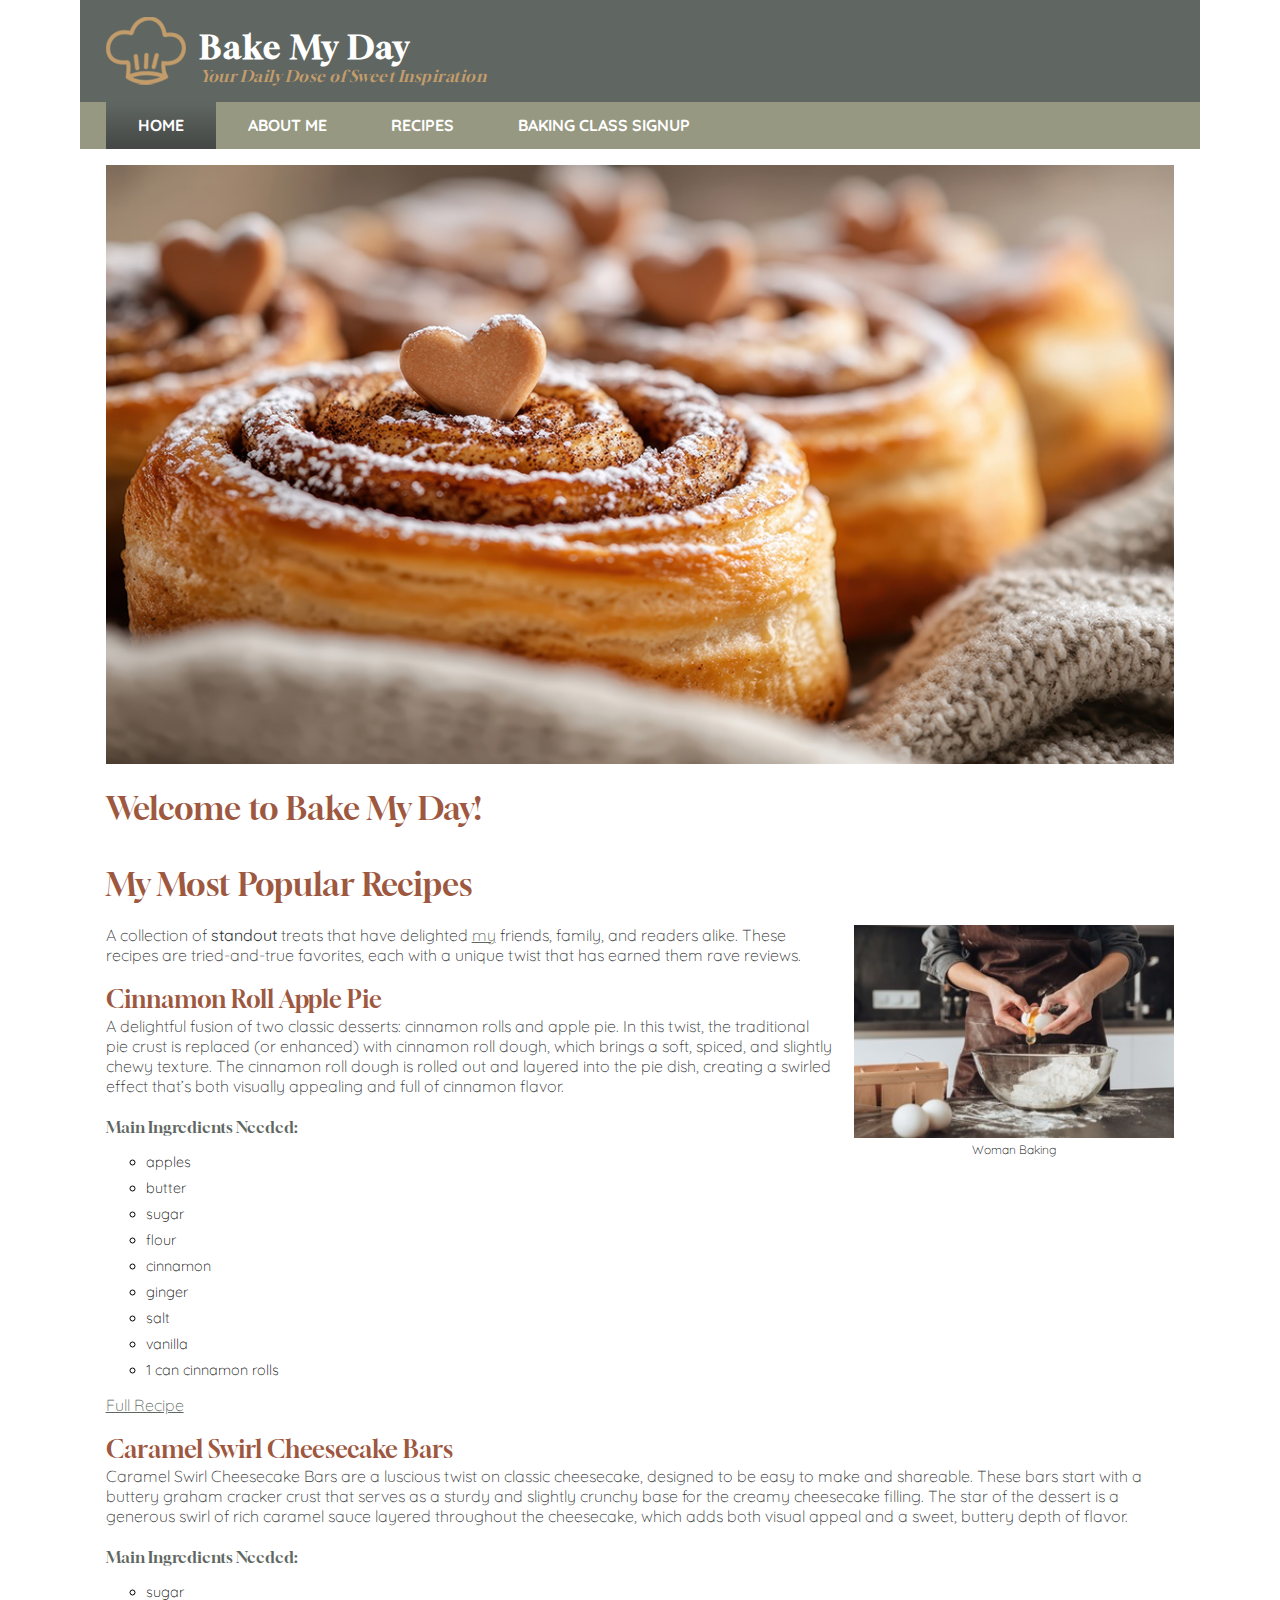
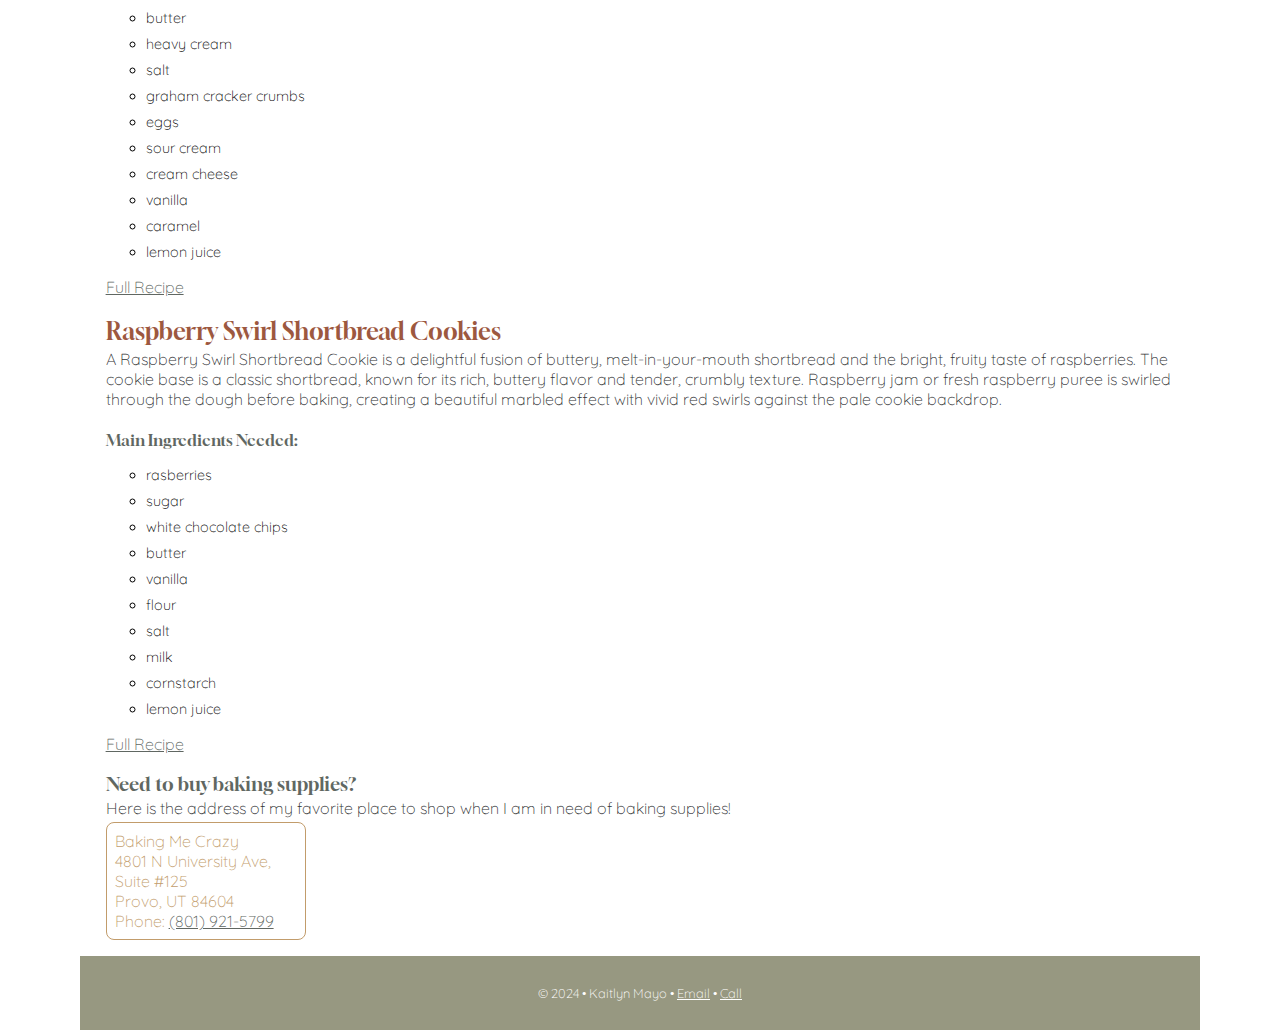
<file: 07advanced-css/index.html>
<!doctype html>
<html lang="en">
    <head>
        <title>Bake My Day: Home</title>
        
        <meta name="viewport" content="width=device-width, initial scale=1">
        
        <meta charset="UTF-8">
        
        <meta name="description" content="Learn more about baking for beginners">
        
        <meta name="author" content="Kaitlyn Mayo">
        
        <link rel="stylesheet" href="styles.css">
        
        <link rel="preconnect" href="https://fonts.googleapis.com">
        
        <link rel="preconnect" href="https://fonts.gstatic.com" crossorigin>
        
        <link href="https://fonts.googleapis.com/css2?family=Gloock&family=Quicksand:wght@300..700&display=swap" rel="stylesheet">
        
        <link rel="icon" type="image/x-icon" href="favicon.ico">       
    </head>
    <body>
        <!--Start of the page header-->
        <header>
            <img src="images/logo.png" alt="site logo" width="82" height="70">
            
            <div>
                <h1>Bake My Day</h1>
                <p><em>Your Daily Dose of Sweet Inspiration</em></p>
            </div>
        </header>
        
        <!--Start of the page navigation-->
          <nav>
            <ul>
                <li class="active"><a href="index.html">HOME</a></li>
                <li><a href="about.html">ABOUT ME</a></li>
                <li><a href="recipes.html">RECIPES</a></li> 
                <li><a href="bakingclasses.html">BAKING CLASS SIGNUP</a></li>
            </ul>   
        </nav>
        
        <!--Start of the page content-->
        <main>
            <figure class="cinnamonrolls">
            <img src="images/hero.jpg" alt="Heart Cinnamon Rolls" width="1120" height="628">
            </figure>
            <h1>Welcome to Bake My Day! <br>
                <br>
                My Most Popular Recipes
            </h1>
            
            <figure class="home">
            <img src="images/woman_baking.jpg" alt="Woman Baking" width="300" height="200">
            <figcaption>Woman Baking</figcaption>
        </figure>
            
            <p>A collection of <strong>standout</strong> treats that have delighted <a href="about.html#about">my</a> friends, family, and readers alike. These recipes are tried-and-true favorites, each with a unique twist that has earned them rave reviews.</p>
            
            <h2>Cinnamon Roll Apple Pie</h2>
                <p>A delightful fusion of two classic desserts: cinnamon rolls and apple pie. In this twist, the traditional pie crust is replaced (or enhanced) with cinnamon roll dough, which brings a soft, spiced, and slightly chewy texture. The cinnamon roll dough is rolled out and layered into the pie dish, creating a swirled effect that’s both visually appealing and full of cinnamon flavor.</p>
            
            <h4>Main Ingredients Needed:</h4>
                <ul>
                    <li>apples</li>
                    <li>butter</li>
                    <li>sugar</li>
                    <li>flour</li>
                    <li>cinnamon</li>
                    <li>ginger</li>
                    <li>salt</li>
                    <li>vanilla</li>
                    <li>1 can cinnamon rolls</li>
                </ul>
            
                <p><a href="https://cooklikelauren.com/desserts/cinnamon-roll-apple-pie/" target="_blank" rel="noopener">Full Recipe</a></p>
            
            <h2>Caramel Swirl Cheesecake Bars</h2>
                <p>Caramel Swirl Cheesecake Bars are a luscious twist on classic cheesecake, designed to be easy to make and shareable. These bars start with a buttery graham cracker crust that serves as a sturdy and slightly crunchy base for the creamy cheesecake filling. The star of the dessert is a generous swirl of rich caramel sauce layered throughout the cheesecake, which adds both visual appeal and a sweet, buttery depth of flavor.</p>
            
            <h4>Main Ingredients Needed:</h4>
                <ul>
                    <li>sugar</li>
                    <li>butter</li>
                    <li>heavy cream</li>
                    <li>salt</li>
                    <li>graham cracker crumbs</li>
                    <li>eggs</li>
                    <li>sour cream</li>
                    <li>cream cheese</li>
                    <li>vanilla</li>
                    <li>caramel</li>
                    <li>lemon juice</li>
                </ul>
            
                <p><a href="https://mikebakesnyc.com/salted-caramel-swirl-cheesecake-bars/" target="_blank" rel="noopener">Full Recipe</a></p>
            
            <h2>Raspberry Swirl Shortbread Cookies</h2>
                <p>A Raspberry Swirl Shortbread Cookie is a delightful fusion of buttery, melt-in-your-mouth shortbread and the bright, fruity taste of raspberries. The cookie base is a classic shortbread, known for its rich, buttery flavor and tender, crumbly texture. Raspberry jam or fresh raspberry puree is swirled through the dough before baking, creating a beautiful marbled effect with vivid red swirls against the pale cookie backdrop.</p>
                <p>
                
            <h4>Main Ingredients Needed:</h4>
                <ul>
                    <li>rasberries</li>
                    <li>sugar</li>
                    <li>white chocolate chips</li>
                    <li>butter</li>
                    <li>vanilla</li>
                    <li>flour</li>
                    <li>salt</li>
                    <li>milk</li>
                    <li>cornstarch</li>
                    <li>lemon juice</li>
                </ul>
                    
            <p><a href="https://www.foodnetwork.com/fnk/recipes/swirl-shortbread-cookie-sandwiches-with-raspberry-filling-9501554" target="_blank" rel="noopener">Full Recipe</a></p>
            
            <h3>Need to buy baking supplies?</h3>
                <p>Here is the address of my favorite place to shop when I am in need of baking supplies!</p>
                <address>
                Baking Me Crazy<br>
                4801 N University Ave, Suite #125<br>
                Provo, UT 84604<br>
                Phone: <a href="tel:8019215799">(801) 921-5799</a>
                </address>
               
        </main>
        <!--Start of the page footer-->
        <footer>
            <p>&copy; 2024 &bull; Kaitlyn Mayo &bull;
            <a href="mailto:11062712@uvu.edu">Email</a> &bull;
            <a href="tel:000-000-0000">Call</a></p>
        </footer>
    </body>
</file>
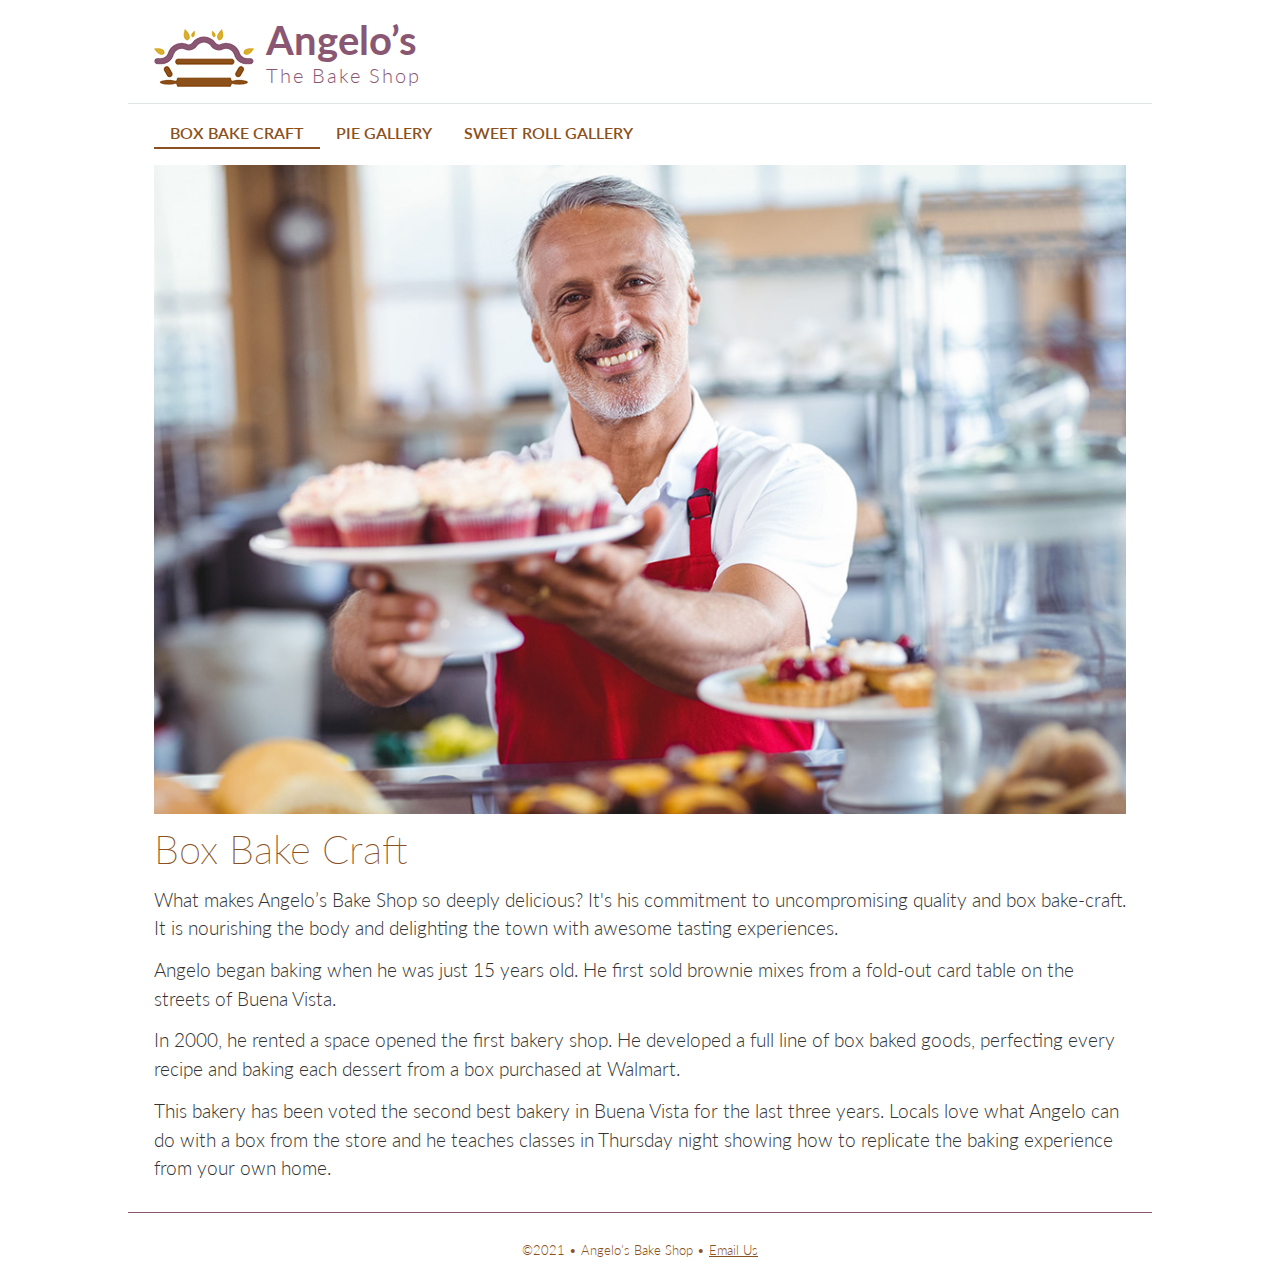
<file: 07follow-along/index.html>
<!doctype html>
<html lang="en">
<head>
    <meta name="description" content="Angelo's Bake Shoppe."/>
    
    <meta name="viewport" content="width=device-width, initial-scale=1">
    
    <link href="https://fonts.googleapis.com/css2?family=Lato:wght@300;700&display=swap" rel="stylesheet">
    
    <link rel="stylesheet" href="styles.css">
    
    <link rel="icon" type="image/x-icon" href="favicon.ico">
    
    <meta charset="UTF-8">
    <title>Angelo’s Bake Shop</title>
</head>
<body>
    <!-- start the page header -->
    <header>
        <img src="images/logo.png" alt="site logo" width="100" height="58">
        <div>
        <h1>Angelo’s</h1>
        <p>The Bake Shop</p>
        </div>
    </header>
    
    <!-- start the page navigation -->
    <nav>
        <ul>
            <li class="active"><a href="index.html">Box Bake Craft</a></li>
            <li><a href="pies.html">Pie Gallery</a></li>
            <li><a href="rolls.html">Sweet Roll Gallery</a></li>
        </ul>
    </nav>
    
    <!-- start the page main -->
    <main>
        
        <figure class="angelohero">
        <img src="images/hero.jpg" alt=" Angelo at the counter" width="1024" height="768">
            
        </figure>
        <h1>Box Bake Craft</h1>
       <p>What makes Angelo’s Bake Shop  so deeply delicious? It's his commitment to uncompromising quality and box bake-craft. It is nourishing the body and delighting the town with awesome tasting experiences. </p>

<p>Angelo began baking when he was just 15 years old. He first sold brownie mixes from a fold-out card table on the streets of Buena Vista.</p>

<p>In 2000, he rented a space opened the first bakery shop. He developed a full line of  box baked goods, perfecting every recipe and baking each dessert from a box purchased at Walmart. </p>

<p>This bakery has been voted the second best bakery in Buena Vista for the last three years. Locals love what Angelo can do with a box from the store and he teaches classes in Thursday night showing how to replicate the baking experience from your own home.</p>
        
        
    </main>
    
    <!-- start the page footer -->
    <footer>
        <p>&copy;2021 &bull; Angelo’s Bake Shop &bull; <a href="mailto:zen@gmail.com">Email Us</a> </p>
    </footer>
</body>
</html>
</file>
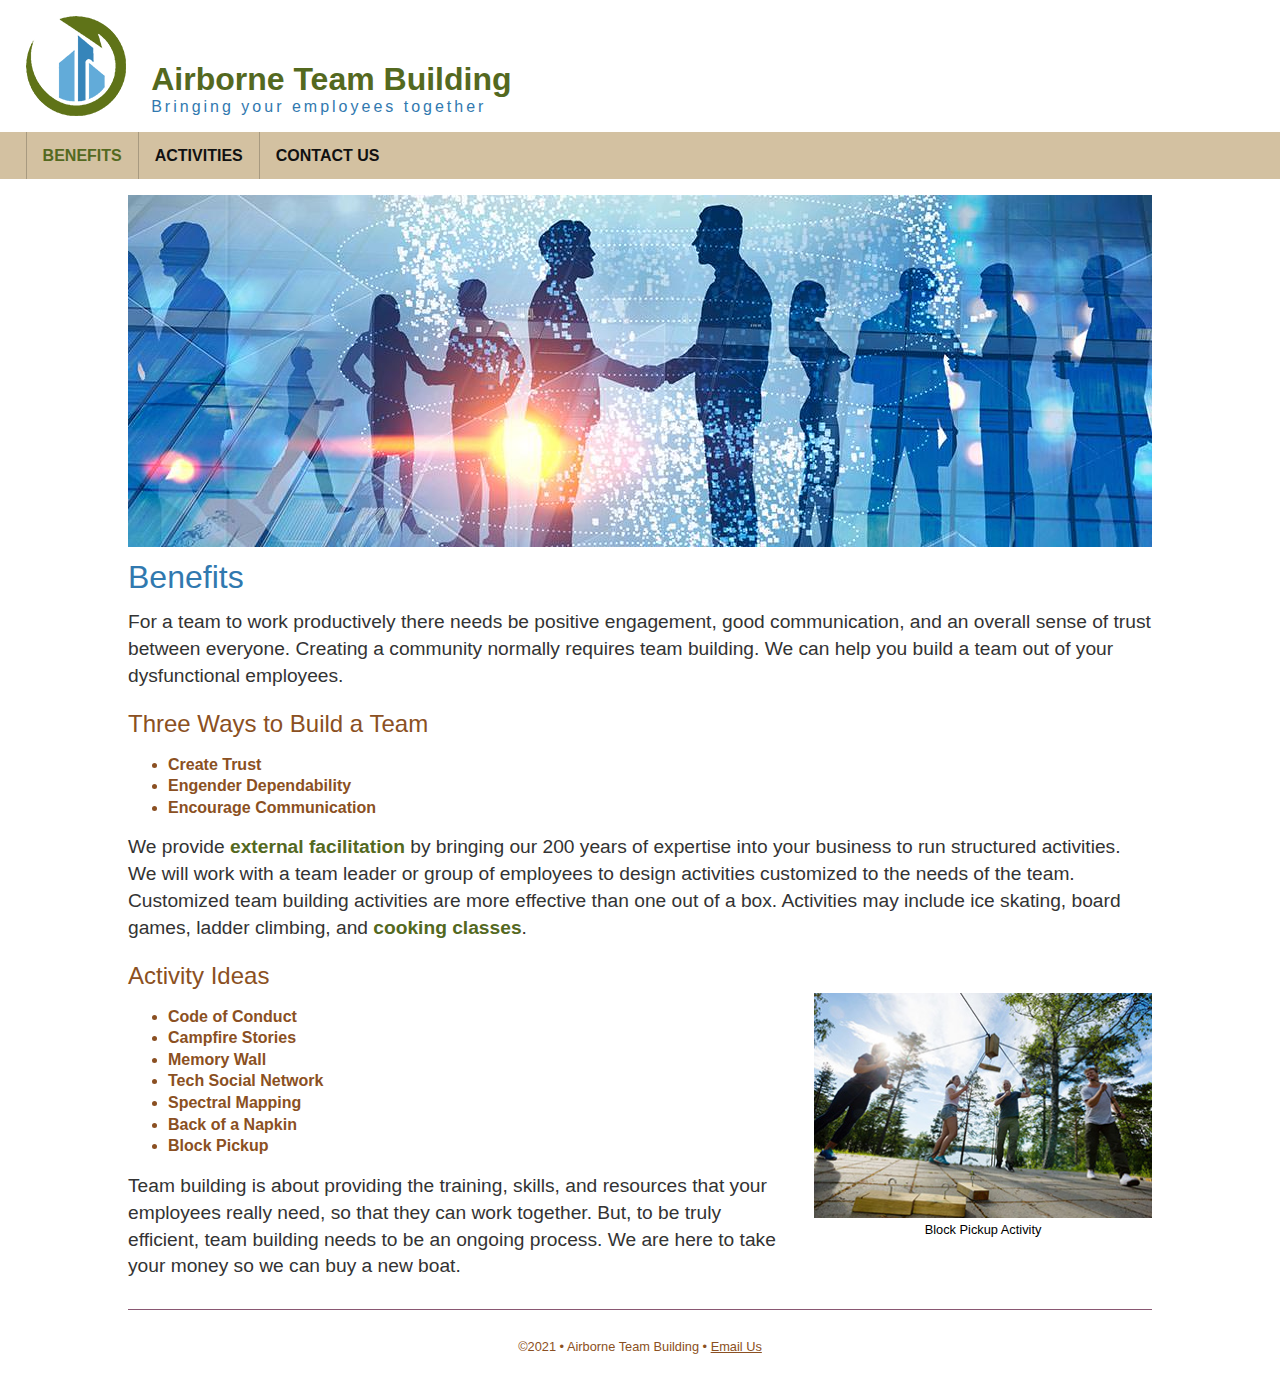
<file: 08follow-along/index.html>
<!doctype html>
<html lang="en">
<head>
    <meta name="description" content="Airborne Team Building provides activities to bring your employees together."/>
    
    <meta name="viewport" content="width=device-width, initial-scale=1">
    
    <link href="https://fonts.googleapis.com/css2?family=Josefin+Sans:wght@200;600&display=swap" rel="stylesheet">
    
    <link rel="stylesheet" href="teams.css">
    
    <link rel="icon" type="image/x-icon" href="/favicon.ico" />
    
    <meta charset="UTF-8">
    <title>Airborne Team Building</title>
</head>
<body>
    <!-- start the page header -->
    <header>
        <img src="images/logo.png" alt="logo">
        <div>
        <h1>Airborne Team Building</h1>
        <p>Bringing your employees together</p>
        </div>
    </header>
    
    <!-- start the page navigation -->
    <nav>
        <ul>
            <li class="active"><a href="index.html">Benefits</a></li>
            <li><a href="activities.html">Activities</a></li>
            <li><a href="contact.html">Contact Us</a></li>
        </ul>
    </nav>
    
    <!-- start the page main -->
    <main>
        <figure class="teamHero">
            <img src="images/hero.jpg" alt="Team Art">
        </figure>
        <h1>Benefits</h1>
       <p>For a team to work productively there needs be positive engagement, good communication, and an overall sense of trust between everyone. Creating a community normally requires team building. We can help you build a team out of your dysfunctional employees.</p>
        
        <h2>Three Ways to Build a Team</h2>
        <ul>
            <li>Create Trust</li>
            <li>Engender Dependability</li>
            <li>Encourage Communication</li>
        </ul>
        
        <p>We provide <a href="https://en.wikipedia.org/wiki/Facilitator" target="_blank" rel="noopener">external facilitation</a> by bringing our 200 years of expertise into your business to run structured activities. We will work with a team leader or group of employees to design activities customized to the needs of the team. Customized team building activities are more effective than one out of a box. Activities may include ice skating, board games, ladder climbing, and <a href="https://www.gygicookingclasses.com/" target="_blank" rel="noopener">cooking classes</a>.</p>
        
        <h2>Activity Ideas</h2>
        <figure class="image-right">
        <img src="images/team1.jpg" alt="team">
            <figcaption>Block Pickup Activity</figcaption>
        </figure>
        <ul>
            <li>Code of Conduct</li>
            <li>Campfire Stories</li>
            <li>Memory Wall</li>
            <li>Tech Social Network</li>
            <li>Spectral Mapping</li>
            <li>Back of a Napkin</li>
            <li>Block Pickup</li>
        </ul>
        
        <p>Team building is about providing the training, skills, and resources that your employees really need, so that they can work together. But, to be truly efficient, team building needs to be an ongoing process. We are here to take your money so we can buy a new boat.</p>
        
    </main>
    
    <!-- start the page footer -->
    <footer>
        <p>&copy;2021 &bull; Airborne Team Building &bull; <a href="mailto:zen@gmail.com">Email Us</a> </p>
    </footer>
</body>
</html>
</file>
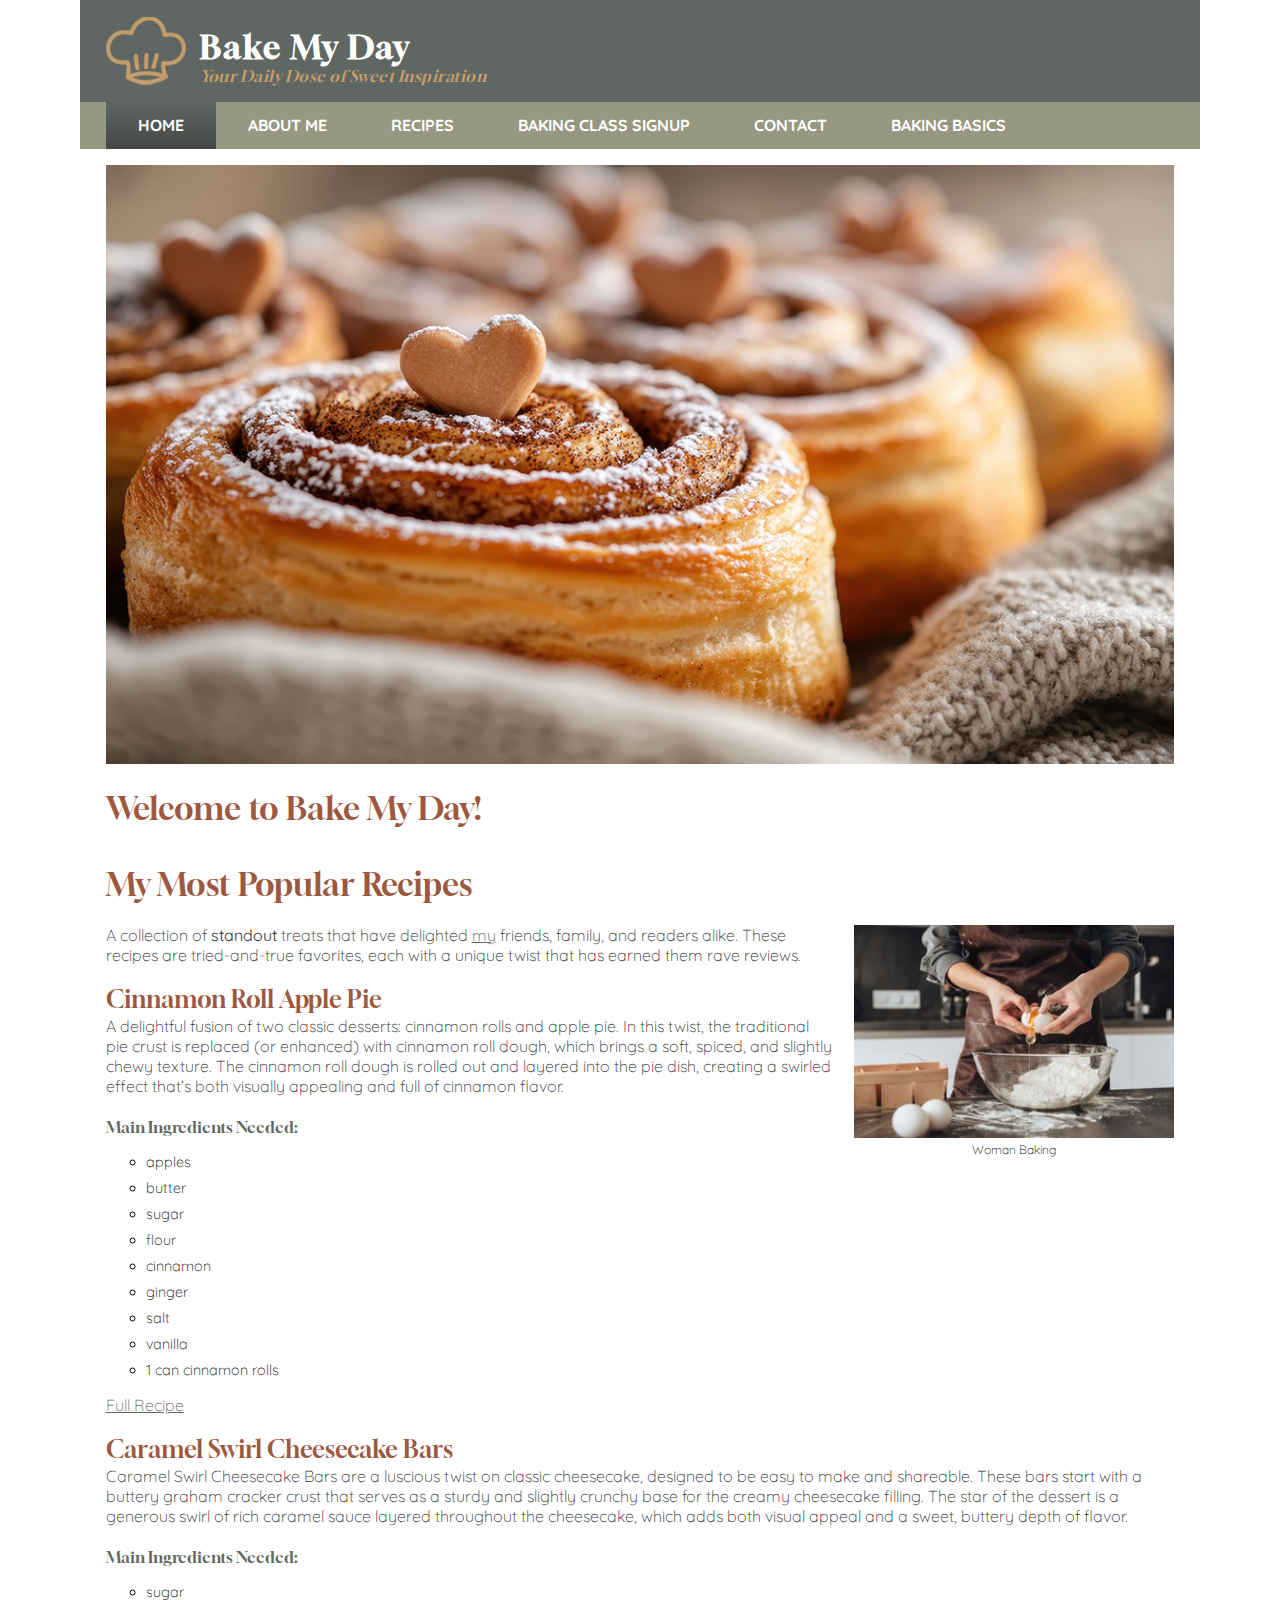
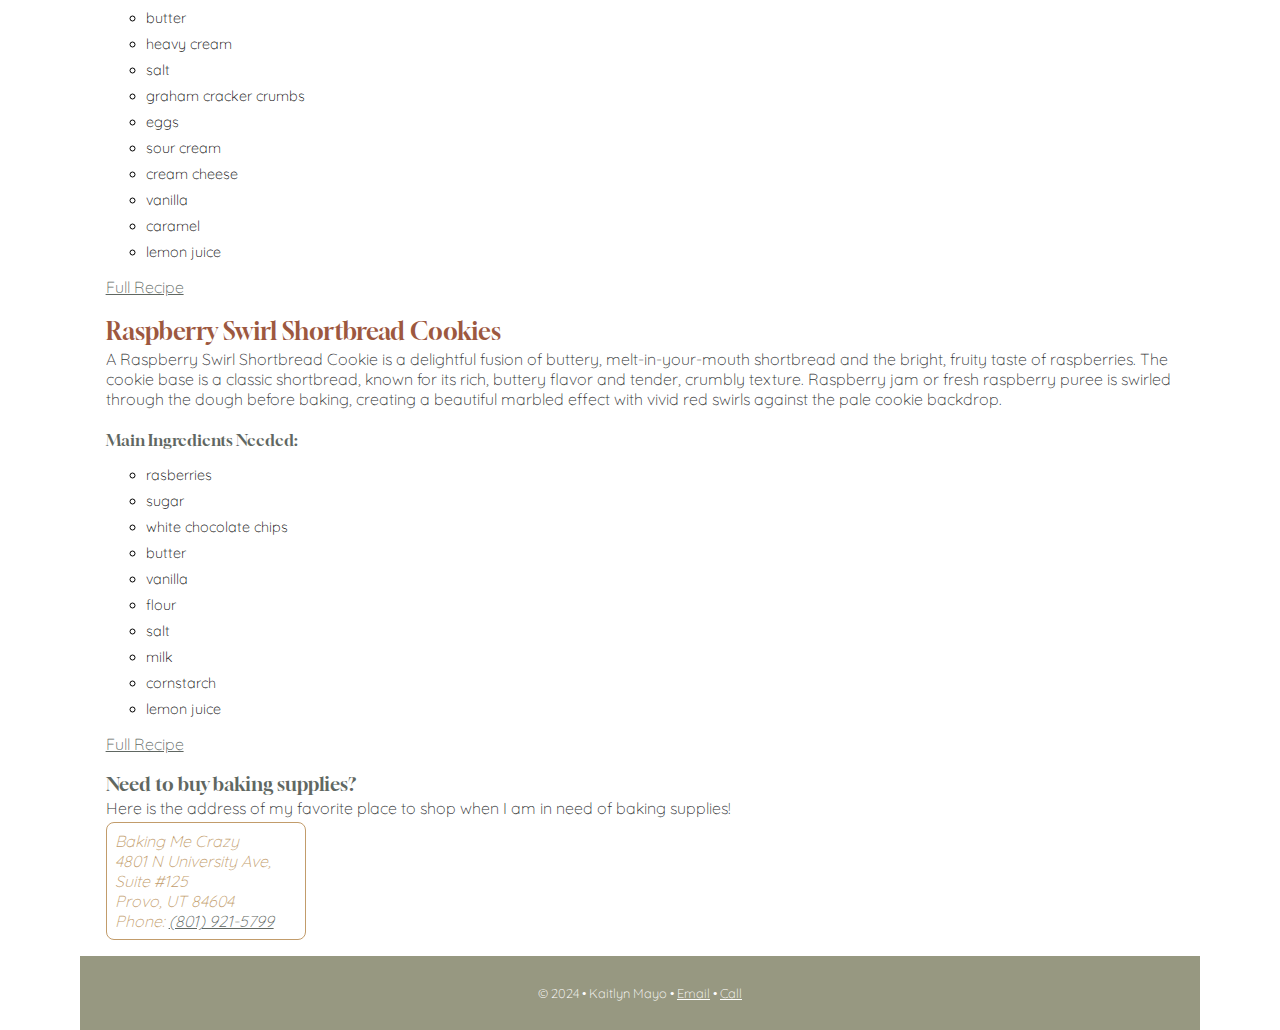
<file: 08media/index.html>
<!doctype html>
<html lang="en">
    <head>
        <title>Bake My Day: Home</title>
        
        <meta name="viewport" content="width=device-width, initial scale=1">
        
        <meta charset="UTF-8">
        
        <meta name="description" content="Learn more about baking for beginners">
        
        <meta name="author" content="Kaitlyn Mayo">
        
        <link rel="stylesheet" href="styles.css">
        
        <link rel="preconnect" href="https://fonts.googleapis.com">
        
        <link rel="preconnect" href="https://fonts.gstatic.com" crossorigin>
        
        <link href="https://fonts.googleapis.com/css2?family=Gloock&family=Quicksand:wght@300..700&display=swap" rel="stylesheet">
        
        <link rel="icon" type="image/x-icon" href="favicon.ico">       
    </head>
    <body>
        <!--Start of the page header-->
        <header>
            <img src="images/logo.png" alt="site logo" width="82" height="70">
            
            <div>
                <h1>Bake My Day</h1>
                <p><em>Your Daily Dose of Sweet Inspiration</em></p>
            </div>
        </header>
        
        <!--Start of the page navigation-->
          <nav>
            <ul>
                <li class="active"><a href="index.html">HOME</a></li>
                <li><a href="about.html">ABOUT ME</a></li>
                <li><a href="recipes.html">RECIPES</a></li> 
                <li><a href="bakingclasses.html">BAKING CLASS SIGNUP</a></li>
                <li><a href="contact.html">CONTACT</a></li>
                <li><a href="bakingbasics.html">BAKING BASICS</a></li>
                
            </ul>   
        </nav>
        
        <!--Start of the page content-->
        <main>
            <figure class="cinnamonrolls">
            <img src="images/hero.jpg" alt="Heart Cinnamon Rolls" width="1120" height="628">
            </figure>
            <h1>Welcome to Bake My Day! <br>
                <br>
                My Most Popular Recipes
            </h1>
            
            <figure class="home">
            <img src="images/woman_baking.jpg" alt="Woman Baking" width="300" height="200">
            <figcaption>Woman Baking</figcaption>
        </figure>
            
            <p>A collection of <strong>standout</strong> treats that have delighted <a href="about.html#about">my</a> friends, family, and readers alike. These recipes are tried-and-true favorites, each with a unique twist that has earned them rave reviews.</p>
            
            <h2>Cinnamon Roll Apple Pie</h2>
                <p>A delightful fusion of two classic desserts: cinnamon rolls and apple pie. In this twist, the traditional pie crust is replaced (or enhanced) with cinnamon roll dough, which brings a soft, spiced, and slightly chewy texture. The cinnamon roll dough is rolled out and layered into the pie dish, creating a swirled effect that’s both visually appealing and full of cinnamon flavor.</p>
            
            <h4>Main Ingredients Needed:</h4>
                <ul>
                    <li>apples</li>
                    <li>butter</li>
                    <li>sugar</li>
                    <li>flour</li>
                    <li>cinnamon</li>
                    <li>ginger</li>
                    <li>salt</li>
                    <li>vanilla</li>
                    <li>1 can cinnamon rolls</li>
                </ul>
            
                <p><a href="https://cooklikelauren.com/desserts/cinnamon-roll-apple-pie/" target="_blank" rel="noopener">Full Recipe</a></p>
            
            <h2>Caramel Swirl Cheesecake Bars</h2>
                <p>Caramel Swirl Cheesecake Bars are a luscious twist on classic cheesecake, designed to be easy to make and shareable. These bars start with a buttery graham cracker crust that serves as a sturdy and slightly crunchy base for the creamy cheesecake filling. The star of the dessert is a generous swirl of rich caramel sauce layered throughout the cheesecake, which adds both visual appeal and a sweet, buttery depth of flavor.</p>
            
            <h4>Main Ingredients Needed:</h4>
                <ul>
                    <li>sugar</li>
                    <li>butter</li>
                    <li>heavy cream</li>
                    <li>salt</li>
                    <li>graham cracker crumbs</li>
                    <li>eggs</li>
                    <li>sour cream</li>
                    <li>cream cheese</li>
                    <li>vanilla</li>
                    <li>caramel</li>
                    <li>lemon juice</li>
                </ul>
            
                <p><a href="https://mikebakesnyc.com/salted-caramel-swirl-cheesecake-bars/" target="_blank" rel="noopener">Full Recipe</a></p>
            
            <h2>Raspberry Swirl Shortbread Cookies</h2>
                <p>A Raspberry Swirl Shortbread Cookie is a delightful fusion of buttery, melt-in-your-mouth shortbread and the bright, fruity taste of raspberries. The cookie base is a classic shortbread, known for its rich, buttery flavor and tender, crumbly texture. Raspberry jam or fresh raspberry puree is swirled through the dough before baking, creating a beautiful marbled effect with vivid red swirls against the pale cookie backdrop.</p>
                <p>
                
            <h4>Main Ingredients Needed:</h4>
                <ul>
                    <li>rasberries</li>
                    <li>sugar</li>
                    <li>white chocolate chips</li>
                    <li>butter</li>
                    <li>vanilla</li>
                    <li>flour</li>
                    <li>salt</li>
                    <li>milk</li>
                    <li>cornstarch</li>
                    <li>lemon juice</li>
                </ul>
                    
            <p><a href="https://www.foodnetwork.com/fnk/recipes/swirl-shortbread-cookie-sandwiches-with-raspberry-filling-9501554" target="_blank" rel="noopener">Full Recipe</a></p>
            
            <h3>Need to buy baking supplies?</h3>
                <p>Here is the address of my favorite place to shop when I am in need of baking supplies!</p>
                
                <div id="homeaddress">
                <address>
                Baking Me Crazy<br>
                4801 N University Ave, Suite #125<br>
                Provo, UT 84604<br>
                Phone: <a href="tel:8019215799">(801) 921-5799</a>
                </address>
               </div>
        </main>
        <!--Start of the page footer-->
        <footer>
            <p>&copy; 2024 &bull; Kaitlyn Mayo &bull;
            <a href="mailto:11062712@uvu.edu">Email</a> &bull;
            <a href="tel:000-000-0000">Call</a></p>
        </footer>
    </body>
</file>
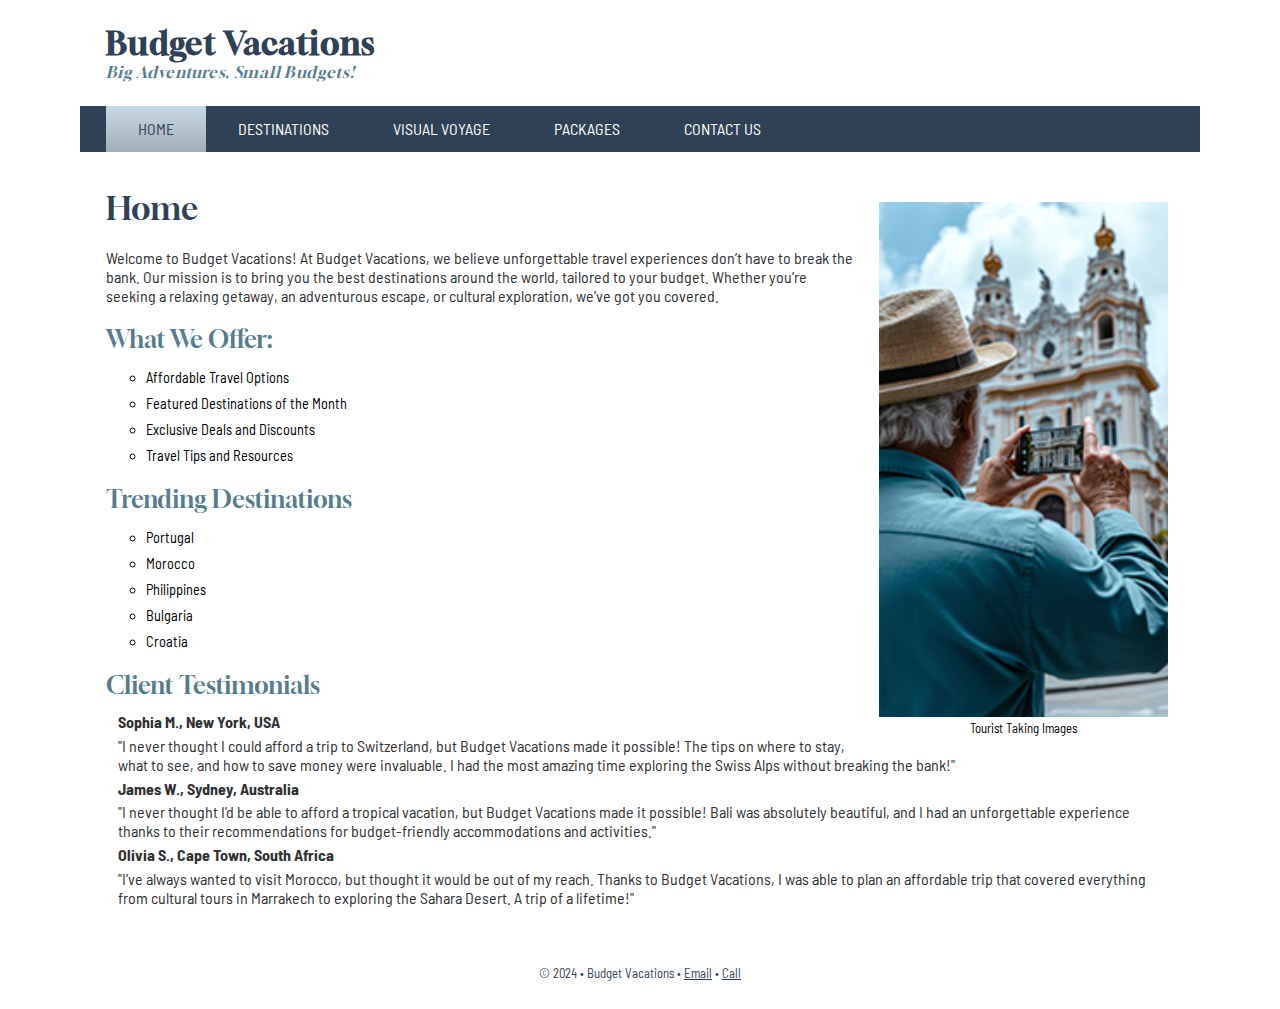
<file: vacation/index.html>
<!doctype html>
<html lang="en">
    <head>
        <title>Budget Vacations</title>
        
        <meta name="viewport" content="width=device-width, initial scale=1">
        
        <meta charset="UTF-8">
        
        <meta name="description" content="learn about vacation destinations">
        
        <meta name="author" content="Kaitlyn Mayo">
        
        <link rel="stylesheet" href="styles.css">
        
        <link rel="preconnect" href="https://fonts.googleapis.com">
        
        <link rel="preconnect" href="https://fonts.gstatic.com" crossorigin>
        
        <link href="https://fonts.googleapis.com/css2?family=Barlow+Semi+Condensed:ital,wght@0,100;0,200;0,300;0,400;0,500;0,600;0,700;0,800;0,900;1,100;1,200;1,300;1,400;1,500;1,600;1,700;1,800;1,900&family=Gloock&display=swap" rel="stylesheet">
        
    </head>
    <body>
        <!-- start of the page header -->
        <header>
            <div>
                <h1>Budget Vacations</h1>
                <p><em>Big Adventures, Small Budgets!</em></p>
            </div>
        </header>
        
        <!-- start of the page navigation -->
        <nav>
            <ul>
                <li class="active"><a href="index.html">HOME</a></li>
                
                <li><a href="destinations.html">DESTINATIONS</a></li>
                
                <li><a href="video.html">VISUAL VOYAGE</a></li>
                
                <li><a href="packages.html">PACKAGES</a></li>
                                
                <li><a href="contact.html">CONTACT US</a></li>
            </ul>
        </nav>
        
        <!-- start of the main page -->
        <main>
            <figure class="tourist">
            <img src="images/traveler.jpg" alt="tourist taking picture" width="168" height="300">
            <figcaption>Tourist Taking Images</figcaption>
            </figure>
            
            
            <h1>Home</h1>
            <p>Welcome to Budget Vacations! At Budget Vacations, we believe unforgettable travel experiences don’t have to break the bank. Our mission is to bring you the best destinations around the world, tailored to your budget. Whether you’re seeking a relaxing getaway, an adventurous escape, or cultural exploration, we’ve got you covered.</p>
            
            <h2>What We Offer:</h2>
                <ul>
                    <li>Affordable Travel Options</li>
                    <li>Featured Destinations of the Month</li>
                    <li>Exclusive Deals and Discounts</li>
                    <li>Travel Tips and Resources</li>
                </ul>
            
            <h2>Trending Destinations</h2>
                <ul>
                    <li>Portugal</li>
                    <li>Morocco</li>
                    <li>Philippines</li>
                    <li>Bulgaria</li>
                    <li>Croatia</li>
                </ul>
            
            <h2>Client Testimonials</h2>
        <div id="testimonials">
            <p><strong>Sophia M., New York, USA</strong></p>
                <p>"I never thought I could afford a trip to Switzerland, but Budget Vacations made it possible! The tips on where to stay, what to see, and how to save money were invaluable. I had the most amazing time exploring the Swiss Alps without breaking the bank!"</p>
            
                <p><strong>James W., Sydney, Australia</strong></p>
                <p>"I never thought I'd be able to afford a tropical vacation, but Budget Vacations made it possible! Bali was absolutely beautiful, and I had an unforgettable experience thanks to their recommendations for budget-friendly accommodations and activities."</p>
            
                <p><strong>Olivia S., Cape Town, South Africa</strong><p>
                <p>"I’ve always wanted to visit Morocco, but thought it would be out of my reach. Thanks to Budget Vacations, I was able to plan an affordable trip that covered everything from cultural tours in Marrakech to exploring the Sahara Desert. A trip of a lifetime!"</p>
            </div>
        </main>
        
        <!--start of the page footer -->
        <footer>
             <p>&copy; 2024 &bull; Budget Vacations &bull;
            <a href="mailto:budgetvacations@gmail.com">Email</a> &bull;
            <a href="tel:123-456-7890">Call</a></p>
        </footer>  
    </body>
</html>
</file>
<file: 04follow-along/traveler.css>
body {
    font-family: 'Oxygen', sans-serif;
    font-size: 16px; 
    font-weight: 300;
    margin: 0;
}

/* Header Stuff Here */
header {
    background-color: #eaeaea;
    padding: 1rem 2vw;
}

header h1 {
    margin: 0;
    color: #024873;
}

header p {
    margin: 0;
    color: #024873;
    letter-spacing: .5px;
}

/* Nav Stuff Here */
nav {
    background-color: #f2b705;
}

nav ul {
    list-style-type: none;
    padding: 0 2vw;
    margin: 0;
    display: flex;
}

nav a {
    font-size: 1.1rem;
    text-decoration: none;
    color: #024873;
    font-weight: 700;
    display: block;
    padding: .83rem 2rem; 
}

nav li.active a {
    background-color: #024873;
    color: #f2b705;
}

nav a:hover{
    color: #fff;
}

/* Main Stuff Here */
main {
    padding: 1rem 2vw;
}

main h1 {
    color: #b40412;
}

main h2 {
    color: #024873;
    margin-bottom: .2rem;
}

main p {
    color: #2f3133;
    margin: 0 0 .3rem 0;
}

main ol {
    padding: .5rem 3vw; 
    background-color: #efefef;
}

main dl dt {
    color: #b40412;
    font-weight: 700;
}

main dl dd {
    color: #024873;
    font-size: .9rem;
}

main ul {
    list-style-type: circle;
}

main ul li {
    line-height: 125%;
    margin-bottom:  .5rem;
    font-size: .9rem;
}

main address{
    font-style: normal;
    background-color: #f2b705;
    padding: .5rem;
    width: 12.5rem;
    border: 1px solid #024873;
    border-radius: .5rem;
}

main a {
    color: #024873;
}

main a:hover {
    color: rgb(239,0,24);
}

/* Footer Stuff Here */
footer {
    background-color: #eaeaea;
    text-align: center;
    color: #024873;
    padding: 1rem 0;
    font-size: .8rem;
}

footer a {
    color: #024873;
}
</file>
<file: 04intro-css/styles.css>
body {
    font-family: 'Quicksand', sans-serif;
    font-size: 16px; 
    font-weight: 300;
    margin: 0;
}

/* Header Stuff Here */
header {
    font-family: 'Gloock', serif;
    font-weight: 400;
    font-style: normal;
    background-color: #606762;
    padding: 1rem 2vw;
}

header h1 {
    margin: 0;
    color: #fff;
    letter-spacing: 2px
}

header p {
    margin: 0;
    color: #c29c6b;
    letter-spacing: .5px;
}

/* Nav Stuff Here */
nav {
    background-color: #979881;
}

nav ul {
    list-style-type: none;
    padding: 0 2vw;
    margin: 0;
    display: flex;
}

nav a {
    font-size: 16px;
    text-decoration: none;
    color: #fff;
    font-weight: 700;
    display: block;
    padding: .83rem 2rem; 
}

nav li.active a {
    background-color: #606762;
    color: #fff;
}

nav a:hover{
    color: #9d583f;
}

/* Main Stuff Here */
main {
    padding: 1rem 2vw;
    background-color: #fff;
}

main h1 {
    color: #9d583f;
    font-family: "Gloock", serif;
    font-weight: 400;
    font-style: normal;
}

main h2 {
    color: #9d583f; 
    font-family: "Gloock", serif;
    font-weight: 400;
    font-style: normal;;
    margin-bottom: .2rem;
}

main h3 {
    color: #606762; 
    font-family: "Gloock", serif;
    font-weight: 400;
    font-style: normal;;
    margin-bottom: .2rem;
}

main h4 {
    color: #606762; 
    font-family: "Gloock", serif;
    font-weight: 400;
    font-style: normal;;
    margin-bottom: .2rem;
}

main p {
    color: #2f3133;
    margin: 0 0 .3rem 0;
}

main ol {
    padding: .5rem 3vw; 
}

main dl dt {
    color: #606762;
    font-weight: 700;
}

main dl dd {
    font-size: .9rem;
}

main ul {
    list-style-type: circle;
}

main ul li {
    line-height: 125%;
    margin-bottom: .5rem;
    font-size: .9rem;
}

main address{
    font-style: normal;
    color: #c29c6b;
    padding: .5rem;
    width: 12.5rem;
    border: 1px solid #c29c6b;
    border-radius: .5rem;
}

main a {
    color: #606762;
}

main a:hover {
    color: #c29c6b;
}

/* Footer Stuff Here */
footer {
    background-color: #979881;
    text-align: center;
    color: #fff;
    padding: 1rem 0;
    font-size: .8rem;
}

footer a {
    color: #fff;
}
</file>
<file: 05follow-along/keto.css>
body {
    font-family: 'Spartan', sans-serif;
    font-weight: 300;
    margin: 0;
    font-size: 16px;
}
/* header stuff here */
header {
    font-family: 'Parisienne', cursive; 
    padding: 1rem 2vw;
}
header h1 {
    margin: 0;
    color: #b64e11;
    font-size: 2.5rem;
}
header p {
    font-family: 'Spartan', sans-serif;
    margin: 0;
    color: #b64e11;
    font-size: 1.22rem;
}

/* navigation stuff here */
nav {
    background-color: #376259;
}
nav ul {
    margin: 0;
    padding: 0 2vw;
    list-style-type: none;
    display: flex;
}
nav a {
    display: block;
    padding: .83rem 1rem;
    font-size: 1.1rem;
    text-decoration: none;
    color: #ffffff;
    font-weight: 700;
}

nav .active a {
    background-color: #5d3a2a;
    color: #ffffff;
}
nav a:hover {
    background-color: #222;
}


/* main stuff here */
main {
    padding: 1rem 2vw;
}

main h1 {
    font-family: 'Parisienne', cursive;
    color: #376259;
    font-size: 2.5rem;
    margin: .5rem 0 .8rem 0;
}
main h2 {
    color: #5c3a2e;
    margin-bottom: .2rem;
}
main p {
    color: #2f3133;
    margin: 0 0 .8rem 0;
    line-height: 150%;
}

main ol {
    background-color: #eaeaea;
}
main dl dt {
    color: #f20519;
    font-weight: 700;
}
main dl dd {
    color: #024873;
    font-size: .9rem;
}
main ul {
    list-style-type: circle;
}
main ul li {
    line-height: 125%;
    margin-bottom: .5rem;
    font-size: .9rem;
}
main strong {
    color: #b64e11;
}

main a {
    color: #b44f12;
}
main a:hover {
    background-color:#eee;
}

figure.wrapped {
    width: 30%;
    margin: 0 0 0 2%;
    float: right;
}

figure.wrapped img {
    width: 100%;
    height: auto;
}

figure.wrapped figcaption {
    text-align: center;
    font-size: .75rem;
}

div.gallery {
    display: flex;
    flex-wrap: wrap;
}

div.gallery figure {
    margin: .5rem 2% 0 0;
}

div.gallery figcaption {
    text-align: center;
    font-size: .8rem;
    color: #b64e11;
}

/* footer stuff here */
footer {
    border-top: solid #ccc 2px;
    text-align: center;
    color: #024873;
    font-size: .7rem;
    padding: 1rem 0;
}
footer a {
    color: #024873;
}
</file>
<file: 05images/styles.css>
body {
    font-family: 'Quicksand', sans-serif;
    font-size: 16px; 
    font-weight: 300;
    margin: 0;
}

/* Header Stuff Here */
header {
    font-family: 'Gloock', serif;
    font-weight: 400;
    font-style: normal;
    background-color: #606762;
    padding: 1rem 2vw;
}

header h1 {
    margin: 0;
    color: #fff;
    letter-spacing: 2px
}

header p {
    margin: 0;
    color: #c29c6b;
    letter-spacing: .5px;
}

/* Nav Stuff Here */
nav {
    background-color: #979881;
}

nav ul {
    list-style-type: none;
    padding: 0 2vw;
    margin: 0;
    display: flex;
}

nav a {
    font-size: 16px;
    text-decoration: none;
    color: #fff;
    font-weight: 700;
    display: block;
    padding: .83rem 2rem; 
}

nav li.active a {
    background-color: #606762;
    color: #fff;
}

nav a:hover{
    color: #9d583f;
}

/* Main Stuff Here */
main {
    padding: 1rem 2vw;
    background-color: #fff;
}

main h1 {
    color: #9d583f;
    font-family: "Gloock", serif;
    font-weight: 400;
    font-style: normal;
}

main h2 {
    color: #9d583f; 
    font-family: "Gloock", serif;
    font-weight: 400;
    font-style: normal;;
    margin-bottom: .2rem;
}

main h3 {
    color: #606762; 
    font-family: "Gloock", serif;
    font-weight: 400;
    font-style: normal;;
    margin-bottom: .2rem;
}

main h4 {
    color: #606762; 
    font-family: "Gloock", serif;
    font-weight: 400;
    font-style: normal;;
    margin-bottom: .2rem;
}

main p {
    color: #2f3133;
    margin: 0 0 .3rem 0;
}

main ol {
    padding: .5rem 3vw; 
}

main dl dt {
    color: #606762;
    font-weight: 700;
}

main dl dd {
    font-size: .9rem;
}

main ul {
    list-style-type: circle;
}

main ul li {
    line-height: 125%;
    margin-bottom: .5rem;
    font-size: .9rem;
}

main address{
    font-style: normal;
    color: #c29c6b;
    padding: .5rem;
    width: 12.5rem;
    border: 1px solid #c29c6b;
    border-radius: .5rem;
}

main a {
    color: #606762;
}

main a:hover {
    color: #c29c6b;
}

figure.home {
    width: 30%;
    margin: 0 0 0 2%;
    float: right;
}

figure.home img {
    width: 100%;
    height: auto;
}

figure.home figcaption {
    text-align: center;
    font-size: .75rem;
}
div.gallery {
    display: flex;
    flex-wrap: wrap;
    margin: 0 0 5% 10%
}

div.gallery figure {
    margin: .5rem 2% 0 0;
}

div.gallery figcaption {
    text-align: center;
    font-size: .8rem;
    color: #9d583f;
}


/* Footer Stuff Here */
footer {
    background-color: #979881;
    text-align: center;
    color: #fff;
    padding: 1rem 0;
    font-size: .8rem;
}

footer a {
    color: #fff;
}
</file>
<file: 06follow-along/delivery.css>
body {
    font-family: 'Montserrat Alternates', sans-serif;
    font-weight: 200;
    margin: 0;
    font-size: 16px;
}
/* header stuff here */
header {
    
    padding: 1rem 2vw;
}
header h1 {
    margin: 0;
    color: #9c3335;
    font-size: 2.5rem;
    font-weight: 500;
}
header p {
    margin: 0;
    color: #051522;
    font-size: 1.22rem;
    letter-spacing: 2px;
}

/* navigation stuff here */
nav {
    background-color: #051522;
}
nav ul {
    margin: 0;
    padding: 0 2vw;
    list-style-type: none;
    display: flex;
}
nav a {
    display: block;
    padding: .95rem 1rem .83rem 1rem;
    font-size: .8rem;
    text-decoration: none;
    color: #ffffff;
    font-weight: 600;
    text-transform: uppercase;
    text-align: center;
}

nav .active a {
    background-color: #9c3335;
    color: #ffffff;
}
nav a:hover {
    background-color: #43a0b6;
}


/* main stuff here */
main {
    padding: 1rem 2vw;
}

main h1 {
    color: #9c3335;
    font-size: 2.5rem;
    margin: .5rem 0 .8rem 0;
}
main h2 {
    color: #5c3a2e;
    margin-bottom: .2rem;
}
main p {
    color: #2f3133;
    margin: 0 0 .8rem 0;
    line-height: 150%
}
main a {
    color: #9c3335;
}

.wrapimage {
    width: 50%;
    margin: 0;
    float: right;
    margin-left: 2vw;
}
.wrapimage img {
    width: 100%;
    height: auto;
}
.wrapimage figcaption {
    text-align: center;
    font-size: .8rem;
}

.myForm fieldset {
    border: 1px solid #43a0b6;
    border-radius: 3px;
    margin-bottom: 1rem
}

.myForm legend {
    color: #43a0b6;
    font-size: .8rem;
}

.myForm label {
    margin: .5rem;
}

.myForm label, .myForm select, .myForm [type=text], .myForm [type=tel], .myForm textarea {
    display: block;
}

.myForm [type=text], .myForm [type=tel], .myForm select, .myForm textarea {
    border: solid 1px #888;
    padding: .3rem;
    width: 250px;
    border-radius: .3rem;
    font-family: 'Montserrat Alternates', sans-serif;
    font-weight: 200;
}

.myForm textarea {
    height: 6rem;
}

.myForm :required {
    background-color: rgba(156,51,53,0.1);
}

.myForm [type=submit] {
    background-color: #43a0b6;
    border: none;
    padding: 1rem 2rem;
    border-radius: 10px;
    color: white;
    margin: 1rem 0 0 1vw
}
/* footer stuff here */
footer {
    border-top: solid #ccc 2px;
    text-align: center;
    color: #024873;
    font-size: .7rem;
    padding: 1rem 0;
    clear: both;
}
footer a {
    color: #024873;
}
</file>
<file: 06form/styles.css>
body {
    font-family: 'Quicksand', sans-serif;
    font-size: 16px; 
    font-weight: 300;
    margin: 0;
}

/* Header Stuff Here */
header {
    font-family: 'Gloock', serif;
    font-weight: 400;
    font-style: normal;
    background-color: #606762;
    padding: 1rem 2vw;
}

header h1 {
    margin: 0;
    color: #fff;
    letter-spacing: 2px
}

header p {
    margin: 0;
    color: #c29c6b;
    letter-spacing: .5px;
}

/* Nav Stuff Here */
nav {
    background-color: #979881;
}

nav ul {
    list-style-type: none;
    padding: 0 2vw;
    margin: 0;
    display: flex;
}

nav a {
    font-size: 16px;
    text-decoration: none;
    color: #fff;
    font-weight: 700;
    display: block;
    padding: .83rem 2rem; 
}

nav li.active a {
    background-color: #606762;
    color: #fff;
}

nav a:hover{
    color: #9d583f;
}

/* Main Stuff Here */
main {
    padding: 1rem 2vw;
    background-color: #fff;
}

main h1 {
    color: #9d583f;
    font-family: "Gloock", serif;
    font-weight: 400;
    font-style: normal;
}

main h2 {
    color: #9d583f; 
    font-family: "Gloock", serif;
    font-weight: 400;
    font-style: normal;;
    margin-bottom: .2rem;
}

main h3 {
    color: #606762; 
    font-family: "Gloock", serif;
    font-weight: 400;
    font-style: normal;;
    margin-bottom: .2rem;
}

main h4 {
    color: #606762; 
    font-family: "Gloock", serif;
    font-weight: 400;
    font-style: normal;;
    margin-bottom: .2rem;
}

main p {
    color: #2f3133;
    margin: 0 0 .3rem 0;
}

main ol {
    padding: .5rem 3vw; 
}

main dl dt {
    color: #606762;
    font-weight: 700;
}

main dl dd {
    font-size: .9rem;
}

main ul {
    list-style-type: circle;
}

main ul li {
    line-height: 125%;
    margin-bottom: .5rem;
    font-size: .9rem;
}

main address{
    font-style: normal;
    color: #c29c6b;
    padding: .5rem;
    width: 12.5rem;
    border: 1px solid #c29c6b;
    border-radius: .5rem;
}

main a {
    color: #606762;
}

main a:hover {
    color: #c29c6b;
}

figure.home {
    width: 30%;
    margin: 0 0 0 2%;
    float: right;
}

figure.home img {
    width: 100%;
    height: auto;
}

figure.home figcaption {
    text-align: center;
    font-size: .75rem;
}
div.gallery {
    display: flex;
    flex-wrap: wrap;
    margin: 0 0 5% 10%
}

div.gallery figure {
    margin: .5rem 2% 0 0;
}

div.gallery figcaption {
    text-align: center;
    font-size: .8rem;
    color: #9d583f;
}

.myForm fieldset {
    border: 2px solid #c29c6b;
    border-radius: 3px;
    margin-bottom: 1rem;
}

.myForm legend {
    color: #c29c6b;
    font-size: 1rem;
}

.myForm label {
    margin: .5rem
}

.myForm label, .myForm select, .myForm [type=text], .myForm [type=tel], .myForm [type=email], .myForm textarea  {
    display: block;
}

.myForm [type=text], .myForm [type=tel], .myForm [type=email], .myForm select, .myForm textarea {
    border: solid 1px #606762;
    padding: .3rem;
    width: 200px;
    border-radius: .3rem;
    font-family: 'Quicksand', sans-serif;
    font-weight: 300;
    color: #2f3133;
}

.myForm textarea{
    height: 8rem;
}

.myForm :required {
    background-color: #D9D9D1;
}

.myForm [type=submit] {
    background-color: #c29c6b;
    border: none;
    padding: 1rem 2rem;
    border-radius: 10px;
    color: #fff;
    margin: 1rem 0 0 0.5vw;

}

/* Footer Stuff Here */
footer {
    background-color: #979881;
    text-align: center;
    color: #fff;
    padding: 1rem 0;
    font-size: .8rem;
}

footer a {
    color: #fff;
}
</file>
<file: 07advanced-css/styles.css>
/*Prevent Problems With Different Browsers*/
* {box-sizing: border-box;}


body {
    font-family: 'Quicksand', sans-serif;
    font-size: 16px; 
    font-weight: 300;
    margin: 0;
}

/* Header Stuff Here */
header {
    font-family: 'Gloock', serif;
    font-weight: 400;
    font-style: normal;
    background-color: #606762;
    padding: 1rem 2vw;
    display: flex;
    align-items: flex-end;
}

header div {
    padding-left: 1vw;
}
header h1 {
    margin: 0;
    color: #fff;
    letter-spacing: 2px
}

header p {
    margin: 0;
    color: #c29c6b;
    letter-spacing: .5px;
}

/* Nav Stuff Here */
/*Small Screens*/
@media only screen and (max-width: 600px){
    nav ul {
        margin: 0;
        padding: 0 2vw;
        list-style-type: none;
    }
    
    nav a {
        display: block;
        padding: .8rem;
        text-decoration: none;
        font-weight: 700;
        text-transform: uppercase;
        text-align: center;
        border-bottom: solid 1.5px #979881;
        color: #979881;      
    }
    
    nav .active a {
        background-color: #979881;
        background-image: linear-gradient(#979881, #6d6c55);
        color: #fff;
    }
} /*end of the media query*/

/*Wide Screens*/
@media only screen and (min-width: 601px){
    nav {
    background-color: #979881;
    }

    nav ul {
    list-style-type: none;
    padding: 0 2vw;
    margin: 0;
    display: flex;
    }

    nav a {
    font-size: 16px;
    text-decoration: none;
    color: #fff;
    font-weight: 700;
    display: block;
    padding: .83rem 2rem; 
    }

    nav li.active a {
    background-color: #606762;
    background-image: linear-gradient(#606762, #444745);
    color: #fff;
    }

    nav a:hover{
    color: #9d583f;
    }

} /*end of the media query*/


/* Main Stuff Here */
main {
    padding: 1rem 2vw;
}

main h1 {
    color: #9d583f;
    font-family: "Gloock", serif;
    font-weight: 400;
    font-style: normal;
}

main h2 {
    color: #9d583f; 
    font-family: "Gloock", serif;
    font-weight: 400;
    font-style: normal;;
    margin-bottom: .2rem;
}

main h3 {
    color: #606762; 
    font-family: "Gloock", serif;
    font-weight: 400;
    font-style: normal;;
    margin-bottom: .2rem;
}

main h4 {
    color: #606762; 
    font-family: "Gloock", serif;
    font-weight: 400;
    font-style: normal;;
    margin-bottom: .2rem;
}

main p {
    color: #2f3133;
    margin: 0 0 .3rem 0;
}

main ol {
    padding: .5rem 3vw; 
}

main dl dt {
    color: #606762;
    font-weight: 700;
}

main dl dd {
    font-size: .9rem;
}

main ul {
    list-style-type: circle;
}

main ul li {
    line-height: 125%;
    margin-bottom: .5rem;
    font-size: .9rem;
}

main address{
    font-style: normal;
    color: #c29c6b;
    padding: .5rem;
    width: 12.5rem;
    border: 1px solid #c29c6b;
    border-radius: .5rem;
}

main a {
    color: #606762;
}

.cinnamonrolls {
    width: 100%;
    margin: 0;
}

.cinnamonrolls img {
    width: 100%;
    height: auto;
}

main a:hover {
    color: #c29c6b;
}

figure.home {
    width: 30%;
    margin: 0 0 0 2%;
    float: right;
}

figure.home img {
    width: 100%;
    height: auto;
}

figure.home figcaption {
    text-align: center;
    font-size: .75rem;
}
div.gallery {
    display: flex;
    flex-wrap: wrap;
    margin: 0 0 5% 10%
}

div.gallery figure {
    margin: .5rem 2% 0 0;
}

div.gallery img:hover {
    box-shadow: 2px 2px 12px black;
}

div.gallery figcaption {
    text-align: center;
    font-size: .8rem;
    color: #9d583f;
}

.myForm fieldset {
    border: 2px solid #c29c6b;
    border-radius: 3px;
    margin-bottom: 1rem;
}

.myForm legend {
    color: #c29c6b;
    font-size: 1rem;
}

.myForm label {
    margin: .5rem
}

.myForm label, .myForm select, .myForm [type=text], .myForm [type=tel], .myForm [type=email], .myForm textarea  {
    display: block;
}

.myForm [type=text], .myForm [type=tel], .myForm [type=email], .myForm select, .myForm textarea {
    border: solid 1px #606762;
    padding: .3rem;
    width: 200px;
    border-radius: .3rem;
    font-family: 'Quicksand', sans-serif;
    font-weight: 300;
    color: #2f3133;
}

.myForm textarea{
    height: 8rem;
}

.myForm :required {
    background-color: #D9D9D1;
}

.myForm [type=submit] {
    background-color: #c29c6b;
    border: none;
    padding: 1rem 2rem;
    border-radius: 10px;
    color: #fff;
    margin: 1rem 0 0 0.5vw;

}

/* Footer Stuff Here */
footer {
    background-color: #979881;
    text-align: center;
    color: #fff;
    padding: 1rem 0;
    font-size: .8rem;
}

footer a {
    color: #fff;
}

header, nav, main, footer {
    max-width: 70rem;
    margin: 0 auto;
}
</file>
<file: 07follow-along/styles.css>
/*prevent problems with different browsers*/
* {box-sizing: border-box;}



body {
    font-family: 'Lato', sans-serif;
    font-weight: 300;
    margin: 0;
    font-size: 16px;
}
/* header stuff here */
header {
    padding: 1rem 2vw;
    display: flex;
    align-items: flex-end;
}
header div {
    padding-left: 1vw;
}
header h1 {
    margin: 0;
    color: #895772;
    font-size: 2.5rem;
    font-weight: 700;
}
header p {
    margin: 0;
    color: #895772;
    font-size: 1.22rem;
    letter-spacing: 2px;
}

/*SMALL screens*/
@media only screen and (max-width: 600px) {
    nav ul {
        margin: 0;
        padding: 0 2vw;
        list-style-type: none;
    }
    nav a {
        display: block;
        padding: .8rem;
        text-decoration: none;
        font-weight: 700;
        text-transform: uppercase;
        text-align: center;
        border-bottom: solid 1px #aaa;
        color: #8C501B;
    }
    nav .active a {
        background-color: #8b5022;
        background-image: linear-gradient(to bottom, #8b5022, #653a19);
        color: white;
    }    
} /*end of the media query*/

/* BIG screens */
@media only screen and (min-width: 601px) {
    nav {
        border-top: solid 1px #E0E6E6;
    }
    nav ul {
        margin: 0;
        padding: 0 2vw;
        list-style-type: none;
        display: flex;
    }
    nav a {
        display: block;
        padding: 1.2rem 1rem .3rem 1rem;
        font-size: 1rem;
        text-decoration: none;
        color: #8C501B;
        font-weight: 600;
        text-transform: uppercase;
        text-align: center;
        border-bottom: solid 2px #fff;
    }

    nav .active a {
        border-bottom: solid 2px #8b5022;
    }
    nav a:hover {
        color: #000;
    }
} /*end of the media query*/





/* main stuff here */
main {
    padding: 1rem 2vw;
}

main h1 {
    color: #8b5022;
    font-size: 2.5rem;
    margin: .5rem 0 .8rem 0;
    font-weight: 200;
}
main h2 {
    color: #8b5022;
    margin-bottom: .2rem;
}
main p {
    color: #333;
    margin: 0 0 .8rem 0;
    line-height: 150%;
    font-size: 1.2rem;
}
main a {
    color: #9c3335;
}


.angelohero {
    width: 100%;
    margin: 0;   
}
.angelohero img {
    width: 100%;
    height: auto;
}
.angeloGallery {
    display: flex;
    flex-wrap: wrap;
} 
.angeloGallery section {
    flex-basis: 50%;
    margin: 1rem 0;
    
}
.angeloGallery span {
    display: block;
    text-align: center; 
    font-weight: 700;
    color: #895772;
}
.angeloGallery img {
    width: 98%;
    height: auto;
}
.angeloGallery img:hover {
    box-shadow: 0px 0px 10px rgba(0,0,0,0.2);
}




/* footer stuff here */
footer {
    border-top: solid #895772 1px;
    text-align: center;
    color: #8b5022;
    font-size: .8rem;
    padding: 1rem 0;
    clear: both;
}
footer a {
    color: #8b5022;
}

header, nav, main, footer{
    max-width: 64rem;
    margin: 0 auto;
}
</file>
<file: 08follow-along/teams.css>
body {
    font-family: 'Lato', sans-serif;
    font-weight: 200;
    margin: 0;
    font-size: 16px;
}
/* header stuff here */
header {
    padding: 1rem 2vw;
    display: flex;
    align-items: flex-end;
}
header div {
    padding-left: 2vw;
}
header h1 {
    margin: 0;
    color: #54691f;
    font-size: 2rem;
    font-weight: 600;
}
header p {
    margin: 0;
    color: #3179AF;
    font-size: 1rem;
    letter-spacing: 3px;
    font-weight: 200;
}

/* PHONE NAV HERE */
@media only screen and (max-width: 600px) {
    nav ul {
        margin: 0;
        padding: 0 2vw;
        list-style-type: none;
        display: flex;
        flex-direction: column;
    }
    nav a {
        display: block;
        padding: 1.2rem;
        font-size: 1rem;
        text-decoration: none;
        color: #54691f;
        font-weight: 600;
        text-transform: uppercase;
        text-align: center;
        border-bottom: solid 1px #aaa; 
    }
    nav .active a {
        background-color: #54691f;
        color: white;
    }
} /*end small screens*/

@media only screen and (min-width: 601px) {
    nav {
        background-color: #d3c1a1;
    }
    nav ul {
        margin: 0;
        padding: 0 2vw;
        list-style-type: none;
        display: flex;
    }
    nav a {
        display: block;
        padding: .8rem 1rem;
        font-size: 1rem;
        text-decoration: none;
        color: #111;
        font-weight: 600;
        text-transform: uppercase;
        text-align: center;
        border-left: solid 1px rgba(0,0,0,0.2);
    }

    nav .active a {
        color: #54691f;
    }
    nav a:hover {
        color: #3179AF;
    } 
} /*end large screens*/



/* main stuff here */
main {
    padding: 1rem 2vw;
}

main h1 {
    color: #3179af;
    font-size: 2rem;
    margin: .5rem 0 .8rem 0;
    font-weight: 300;
}
main h2 {
    color: #8b5022;
    margin-bottom: .2rem;
    font-weight: 300;
}
main p {
    color: #333;
    margin: 0 0 .8rem 0;
    line-height: 140%;
    font-size: 1.2rem;
}
main a {
    color: #54691f;
    font-weight: 600;
    text-decoration: none;
}
main a:hover {
    color: #3179af;
    text-decoration: underline;
}
ul li {
    color: #8b5022;
    font-weight: 600;
    line-height: 135%;
}
.teamHero {
    width: 100%;
    margin: 0;
}
.teamHero img, .image-right img {
    width: 100%;
    height: auto;
}

.image-right {
    float: right;
    margin: 0 0 0 2vw;
    width: 33%;
}
.image-right figcaption {
    text-align: center;
    font-size: .8rem;
}
table.our-activities {
    width: 100%;
    border-collapse: collapse;
}
table.our-activities th {
    background-color: #3179AF;
    color: white;
    padding: .5rem 2vw;
    text-align: left;
}
table.our-activities td {
    color: #54691F;
    padding: .4rem 2vw;
}
table.our-activities tr:nth-child(odd) {
    background-color: #f7f7f7; 
}
table.our-activities tr:hover {
    background-color:rgba(84,105,31,0.2);
}
/* footer stuff here */
footer {
    border-top: solid #895772 1px;
    text-align: center;
    color: #8b5022;
    font-size: .8rem;
    padding: 1rem 0;
    clear: both;
}
footer a {
    color: #8b5022;
}


/* footer stuff here */
main, footer {
    max-width: 64rem;
    margin: 0 auto;
}
</file>
<file: 08media/styles.css>
/*Prevent Problems With Different Browsers*/
* {box-sizing: border-box;}


body {
    font-family: 'Quicksand', sans-serif;
    font-size: 16px; 
    font-weight: 300;
    margin: 0;
}

/* Header Stuff Here */
header {
    font-family: 'Gloock', serif;
    font-weight: 400;
    font-style: normal;
    background-color: #606762;
    padding: 1rem 2vw;
    display: flex;
    align-items: flex-end;
}

header div {
    padding-left: 1vw;
}
header h1 {
    margin: 0;
    color: #fff;
    letter-spacing: 2px
}

header p {
    margin: 0;
    color: #c29c6b;
    letter-spacing: .5px;
}

/* Nav Stuff Here */
/*Small Screens*/
@media only screen and (max-width: 600px){
    nav ul {
        margin: 0;
        padding: 0 2vw;
        list-style-type: none;
    }
    
    nav a {
        display: block;
        padding: .8rem;
        text-decoration: none;
        font-weight: 700;
        text-transform: uppercase;
        text-align: center;
        border-bottom: solid 1.5px #979881;
        color: #979881;      
    }
    
    nav .active a {
        background-color: #979881;
        background-image: linear-gradient(#979881, #6d6c55);
        color: #fff;
    }
} /*end of the media query*/

/*Wide Screens*/
@media only screen and (min-width: 601px){
    nav {
    background-color: #979881;
    }

    nav ul {
    list-style-type: none;
    padding: 0 2vw;
    margin: 0;
    display: flex;
    }

    nav a {
    font-size: 16px;
    text-decoration: none;
    color: #fff;
    font-weight: 700;
    display: block;
    padding: .83rem 2rem; 
    }

    nav li.active a {
    background-color: #606762;
    background-image: linear-gradient(#606762, #444745);
    color: #fff;
    }

    nav a:hover{
    color: #9d583f;
    }

} /*end of the media query*/


/* Main Stuff Here */
main {
    padding: 1rem 2vw;
}

main h1 {
    color: #9d583f;
    font-family: "Gloock", serif;
    font-weight: 400;
    font-style: normal;
}

main h2 {
    color: #9d583f; 
    font-family: "Gloock", serif;
    font-weight: 400;
    font-style: normal;;
    margin-bottom: .2rem;
}

main h3 {
    color: #606762; 
    font-family: "Gloock", serif;
    font-weight: 400;
    font-style: normal;;
    margin-bottom: .2rem;
}

main h4 {
    color: #606762; 
    font-family: "Gloock", serif;
    font-weight: 400;
    font-style: normal;;
    margin-bottom: .2rem;
}

main p {
    color: #2f3133;
    margin: 0 0 .3rem 0;
}

main ol {
    padding: .5rem 3vw; 
}

main dl dt {
    color: #606762;
    font-weight: 700;
}

main dl dd {
    font-size: .9rem;
}

main ul {
    list-style-type: circle;
}

main ul li {
    line-height: 125%;
    margin-bottom: .5rem;
    font-size: .9rem;
}

div#homeaddress{
    font-style: normal;
    color: #c29c6b;
    padding: .5rem;
    width: 12.5rem;
    border: 1px solid #c29c6b;
    border-radius: .5rem;
}

main a {
    color: #606762;
}

.cinnamonrolls {
    width: 100%;
    margin: 0;
}

.cinnamonrolls img {
    width: 100%;
    height: auto;
}

main a:hover {
    color: #c29c6b;
}

figure.home {
    width: 30%;
    margin: 0 0 0 2%;
    float: right;
}

figure.home img {
    width: 100%;
    height: auto;
}

figure.home figcaption {
    text-align: center;
    font-size: .75rem;
}
div.gallery {
    display: flex;
    flex-wrap: wrap;
    margin: 0 0 5% 10%
}

div.gallery figure {
    margin: .5rem 2% 0 0;
}

div.gallery img:hover {
    box-shadow: 2px 2px 12px black;
}

div.gallery figcaption {
    text-align: center;
    font-size: .8rem;
    color: #9d583f;
}

table.bakingtools {
    width: 100%;
    border-collapse: collapse;
}
table.bakingtools th {
    background-color: #c29c6b;
    color: #fff;
    padding: .5rem 2vw;
    text-align: left;
}
table.bakingtools td {
    color: #2f3133;
    padding: .4rem 2vw;
}
table.bakingtools tr:nth-child(odd) {
    background-color: rgba(194,156,107,0.1); 
}
table.bakingtools tr:hover {
    background-color: rgba(157,88,63,0.1);
}

.myForm fieldset {
    border: 2px solid #c29c6b;
    border-radius: 3px;
    margin-bottom: 1rem;
}

.myForm legend {
    color: #c29c6b;
    font-size: 1rem;
}

.myForm label {
    margin: .5rem
}

.myForm label, .myForm select, .myForm [type=text], .myForm [type=tel], .myForm [type=email], .myForm textarea  {
    display: block;
}

.myForm [type=text], .myForm [type=tel], .myForm [type=email], .myForm select, .myForm textarea {
    border: solid 1px #606762;
    padding: .3rem;
    width: 200px;
    border-radius: .3rem;
    font-family: 'Quicksand', sans-serif;
    font-weight: 300;
    color: #2f3133;
}

.myForm textarea{
    height: 8rem;
}

.myForm :required {
    background-color: #D9D9D1;
}

.myForm [type=submit] {
    background-color: #c29c6b;
    border: none;
    padding: 1rem 2rem;
    border-radius: 10px;
    color: #fff;
    margin: 1rem 0 0 0.5vw;

}

/* Footer Stuff Here */
footer {
    background-color: #979881;
    text-align: center;
    color: #fff;
    padding: 1rem 0;
    font-size: .8rem;
}

footer a {
    color: #fff;
}

header, nav, main, footer {
    max-width: 70rem;
    margin: 0 auto;
}
</file>
<file: vacation/styles.css>
/*Prevent Problems With Different Browsers*/
* {box-sizing: border-box;}

body {
    font-family: 'Barlow Semi Condensed', sans-serif;
    font-size: 16px;
    font-weight: 400;
    margin: 0;
}

/* Header Stuff Here */
header {
    font-family: "Gloock", serif;
    font-weight: 400;
    font-style: normal;
    background-color: #fff;
    padding: 1.5rem 1vw;
    display: flex;
    align-items: flex-end;
}

header div {
    padding-left: 1vw;
}

header h1 {
    margin: 0;
    color: #2F4156;
    letter-spacing: 1px;
}

header p {
    margin: 0;
    color: #567C8D;
    letter-spacing: .7px;
}

/* Nav Stuff Here */
/*Small Screens*/
@media only screen and (max-width: 600px){
    nav ul {
        margin: 0;
        padding: 0 2vw;
        list-style-type: none;
    }
    
    nav a {
        display: block;
        padding: .8rem;
        text-decoration: none;
        font-weight: 400;
        text-align: center;
        border-bottom: solid 1.5px #2F4156;
        color: #2F4156;      
    }
    
    nav .active a {
        background-color: #2F4156;
        background-image: linear-gradient(#2F4156, #212D3A);
        color: #fff;
    }
} /*end of the media query*/

/*Wide Screens*/
@media only screen and (min-width: 601px){
    nav {
    background-color: #2F4156;
    }

    nav ul {
    list-style-type: none;
    padding: 0 2vw;
    margin: 0;
    display: flex;
    }

    nav a {
    font-size: 16px;
    text-decoration: none;
    color: #fff;
    font-weight: 400;
    display: block;
    padding: .83rem 2rem; 
    }

    nav li.active a {
    background-color: #C8D9E6;
    background-image: linear-gradient(#C8D9E6, #A1AFB7);
    color: #2F4156;
    }

    nav a:hover{
    color: #A1AFB7;
    }
} /*end of the media query*/

/* Main Stuff Here */
main {
    padding: 1rem 2vw;
}

main h1 {
    color: #2F4156;
    font-family: "Gloock", serif;
    font-weight: 400;
    font-style: normal;
}

main h2 {
    color: #567C8D; 
    font-family: "Gloock", serif;
    font-weight: 400;
    font-style: normal;;
    margin-bottom: .2rem;
}

main p {
    color: #2F3133;
    margin: 0 0 .3rem 0;
}

main ul {
    list-style-type: circle;
}
    
main ul li {
    line-height: 125%;
    margin-bottom: .5rem;
    font-size: 0.9rem;
}

div#testimonials {
    margin: 1vw;
}

main a {
    color: #A1AFB7;
}

main a:hover {
    color: #567C8D; 
}

figure.tourist {
    width: 27%;
    margin: 2.7vw 0.5vw 0 2vw;
    float: right;
}

figure.tourist img {
    width: 100%;
    height: auto;
}

figure.tourist figcaption {
    text-align: center;
    font-size: .80rem;
}

div.gallery {
    display: flex;
    flex-wrap: wrap;
    margin: 0 0 2% 2%
}

div.gallery figure {
    margin: .5rem 2% 0 0;
}

div.gallery img:hover {
    box-shadow: 2px 2px 12px black;
}

div.gallery figcaption {
    text-align: center;
    font-size: .9rem;
    color: #567C8D;
}

div#package {
    border: 3px solid #A1AFB7;
    border-radius: 8px;
    padding: 10px;
    margin-bottom: 15px;
}

.myForm fieldset {
    border: 2px solid #567C8D;
    border-radius: 3px;
    margin-bottom: 1rem;
}

.myForm legend {
    color: #567C8D;
    font-size: 1rem;
}

.myForm label {
    margin: .4rem
}

.myForm label, .myForm select, .myForm [type=text], .myForm [type=tel], .myForm [type=email], .myForm textarea  {
    display: block;
}

.myForm [type=text], .myForm [type=tel], .myForm [type=email], .myForm select, .myForm textarea {
    border: solid 1px #A1AFB7;
    padding: .3rem;
    width: 200px;
    border-radius: .3rem;
    font-family: 'Barlow Semi Condensed', sans-serif;
    font-weight: 400;
    color: #2F3133;
}

.myForm textarea{
    height: 10rem;
    width: 20rem; 
}

.myForm :required {
    background-color: #C8D9E6;
}

.myForm [type=submit] {
    background-color: #567C8D;
    border: none;
    padding: 1rem 2rem;
    border-radius: 10px;
    color: #fff;
    margin: 1rem 0 0 0.5vw;
}

/* Footer Stuff Here */
footer {
    background-color: #fff;
    text-align: center;
    color: #2F4156;
    padding: 1rem 0;
    font-size: .8rem;
}

footer a {
    color: #2F4156;
}

header, nav, main, footer {
    max-width: 70rem;
    margin: 0 auto;
}
</file>
